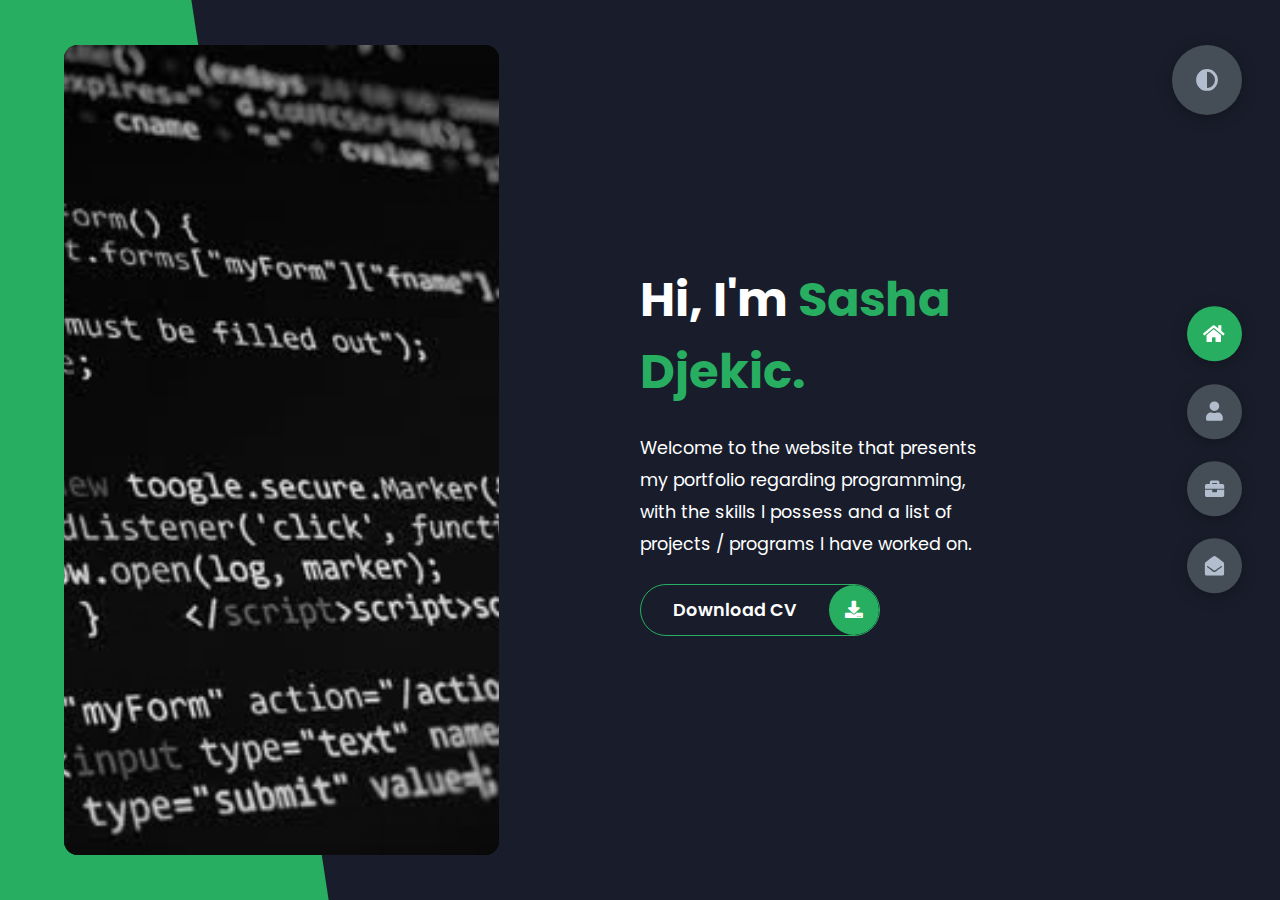
<file: index.html>
<!DOCTYPE html>
<html lang="en">

<head>
    <meta charset="UTF-8">
    <meta http-equiv="X-UA-Compatible" content="IE=edge">
    <meta name="viewport" content="width=device-width, initial-scale=1.0">
    <title>Portfolio</title>

    <!-- Links for: 
        - css
        - Google Fonts
        - Font Awesome 
    -->
    <link rel="stylesheet" href="css/styles.css">

    <link rel="preconnect" href="https://fonts.googleapis.com">
    <link rel="preconnect" href="https://fonts.gstatic.com" crossorigin>
    <link href="https://fonts.googleapis.com/css2?family=Poppins:wght@400;500;600;700;800&display=swap"
        rel="stylesheet">

    <link rel="stylesheet" href="https://cdnjs.cloudflare.com/ajax/libs/font-awesome/5.15.4/css/all.min.css"
        integrity="sha512-1ycn6IcaQQ40/MKBW2W4Rhis/DbILU74C1vSrLJxCq57o941Ym01SwNsOMqvEBFlcgUa6xLiPY/NS5R+E6ztJQ=="
        crossorigin="anonymous" referrerpolicy="no-referrer" />

</head>

<body class="main-content">
    <!--
        ***************************************************
        *************************************************** 
        HEADER Section - START
            - Header left section - h-shape and image
            - Header left section - Name in h1, description and download CV button
        ***************************************************
        ***************************************************
    -->
    <header class="section sec1 header active" id="home">
        <div class="header-content">
            <!-- Header left section - h-shape and image -->
            <div class="left-header">
                <din class="h-shape"></din>
                <div class="image">
                    <img src="img/i.jpg" alt="">
                </div>
            </div>
            <!-- Header left section - Name in h1, description and download CV button-->
            <div class="right-header">
                <h1 class="name">
                    Hi, I'm <span>Sasha Djekic.</span>
                    
                </h1>
                <p>Welcome to the website that presents my portfolio regarding programming, with the skills 
                    I possess and a list of projects / programs I have worked on.
                </p>
                <div class="btn-con">
                    <a href="download/Sasha Djekic  cv22 v1.pdf" class="main-btn" download="">
                        <span class="btn-text">Download CV</span>
                        <span class="btn-icon"><i class="fas fa-download"></i></span>
                    </a>
                </div>
            </div>
        </div>
    </header>
    <!-- 
        ***************************************************
        HEADER Section - END 
        ***************************************************
    -->
    
    <main>
        <!--
        ***************************************************
        *************************************************** 
        ABOUT Section - START
            - Left About Section - title, description, download CV button
            - Right About Section - Cards with infos about projects etc.
            - Bellow about section with Stats - progress bars
            - Below about section with timeline - list of work
        ***************************************************
        ***************************************************
        -->
        <section class="section sec2" id="about">

            <div class="main-title">
                <!-- Iza About Me se nalazi My Stats -->
                <h2>About <span>me</span><span class="bg-text">stats</span></h2>
            </div>
            <div class="about-container">
                <!-- Left About Section - title, description, download CV button -->
                <div class="left-about">
                    <h4>Information About Me</h4>
                    <p>
                        Starting with the Python programming language that I learned on my own, and through the 
                        knowledge I gained in training in PHP, Java Script, SQL and others, I am dedicated to 
                        expanding my knowledge and skills in the field of programming to move into the IT field 
                        and do the job I want. In addition to programming as such, I am very interested in 
                        the field of Data Science in which the Python programming language excels with its 
                        known modules.
                    </p>
                    <div class="btn-con">
                        <a href="download/Sasha Djekic  cv22 v1.pdf" class="main-btn" download>
                            <span class="btn-text">Download CV</span>
                            <span class="btn-icon"><i class="fas fa-download"></i></span>
                        </a>
                    </div>
                </div>

                <!-- Right About Section - Cards with infos about projects etc. -->
                <div class="right-about">
                    <div class="about-item">
                        <!-- Card with 2 paragrafs -->
                        <div class="abt-text">
                            <p class="large-text">2</p>
                            <p class="small-text">Team Projects <br> Completed</p>
                        </div>
                    </div>
                    <div class="about-item">
                        <div class="abt-text">
                            <p class="large-text">3+</p>
                            <p class="small-text">Years of <br> Experience</p>
                        </div>
                    </div>
                    <div class="about-item">
                        <div class="abt-text">
                            <p class="large-text">10+</p>
                            <p class="small-text">Other <br> Projects</p>
                        </div>
                    </div>
                    <div class="about-item">
                        <div class="abt-text">
                            <p class="large-text">2</p>
                            <p class="small-text">Trainings <br> and many more courses...</p>
                        </div>
                    </div>
                    
                </div>

            </div>

            <!-- Bellow about section with stats - progress bars -->
            <div class="about-stats">
                <h4 class="stat-title">My Skills</h4>
                <div class="progress-bars">
                    <!-- Svaki progres bar ima posebnu klasu u span elementu koji ima pseudo el sa width koji je u tekstu -->
                    <div class="progress-bar">
                        <p class="prog-title">html5</p>
                        <div class="progress-con">
                            <p class="prog-text">80%+</p>
                            <!-- Progress bar itself... -->
                            <div class="progress">
                                <span class="html"></span>
                            </div>
                        </div>
                    </div>
                    <div class="progress-bar">
                        <p class="prog-title">css3</p>
                        <div class="progress-con">
                            <p class="prog-text">70%+</p>
                            <div class="progress">
                                <span class="css"></span>
                            </div>
                        </div>
                    </div>
                    <div class="progress-bar">
                        <p class="prog-title">java script</p>
                        <div class="progress-con">
                            <p class="prog-text">60%+</p>
                            <div class="progress">
                                <span class="js"></span>
                            </div>
                        </div>
                    </div>
                    <div class="progress-bar">
                        <p class="prog-title">php</p>
                        <div class="progress-con">
                            <p class="prog-text">50%+</p>
                            <div class="progress">
                                <span class="php"></span>
                            </div>
                        </div>
                    </div>
                    <div class="progress-bar">
                        <p class="prog-title">python</p>
                        <div class="progress-con">
                            <p class="prog-text">60%+</p>
                            <div class="progress">
                                <span class="python"></span>
                            </div>
                        </div>
                    </div>
                    <div class="progress-bar">
                        <p class="prog-title">sql</p>
                        <div class="progress-con">
                            <p class="prog-text">50%+</p>
                            <div class="progress">
                                <span class="sql"></span>
                            </div>
                        </div>
                    </div>
                    <p>Typescript, SASS, Angular, Git/GitLab, REST/SOAP</p>
                </div>
            </div>

            <!-- Below about section with timeline - list of work -->
            <h4 class="stat-title">My Timeline</h4>
            <div class="timeline">
                <div class="timeline-item">
                    <!-- Work item - aws icon, date, title, description -->
                    <div class="tl-icon">
                        <i class="fas fa-briefcase"></i>
                    </div>
                    <p class="tl-duration">2021</p>
                    <h5>IT retraining JavaScript <span> - <a href="download/sertifikat-ftn-javascript.pdf">certificate</a>             
                     and <a href="download/pohvalnica-ftn-javascript.pdf">praise</a></span></h5>
                    <p>
                        University of Kragujevac - School of Technical Sciences
                    </p>
                </div>
                <div class="timeline-item">
                    <div class="tl-icon">
                        <i class="fas fa-briefcase"></i>
                    </div>
                    <p class="tl-duration">2019</p>
                    <h5>PHP web development <span> - <a href="download/ETF PHP.jpg">certificate</a></span></h5>
                    <p>
                        University of Belgrade - School of Electrical Engineering
                    </p>
                </div>
                
            </div>
        </section>
        <!--
        *************************************************** 
        ABOUT Section - END 
        ***************************************************
        -->

        <!--
        ***************************************************
        *************************************************** 
        PORTFOLIO Section - START
            - portfolios - projects - Image, Hover item (Project name, Aws Icons-links)
        ***************************************************
        ***************************************************
        -->
        <section class="section sec3" id="portfolio">
            <div class="main-title">
                <!-- Iza About Me se nalazi My Stats -->
                <h2>My <span>Portfolio</span><span class="bg-text">My Work</span></h2>
            </div>
            <p class="port-text">
                Here is some of my work I've done in various programming languages.
            </p>

            <div class="portfolios">
                <!-- Portfolio item - projects - Image, Hover item (Project name, Aws Icons-links) -->
                <div class="portfolio-item">
                    <div class="image">
                        <img src="img/portal.jpg" alt="">
                    </div>
                   
                    <div class="blog">
                        <!-- <img src="img/index-pozadina.jpg" alt=""> -->
                        <div class="blog-text">
                            <h4>
                                PORTAL KARIJERA
                            </h4>
                            <p>
                                final project at PHP training for IT retraining
                            </p>
                            <p> PHP/Codeigniter/MySQL</p>
                        </div>
                    </div>
                    
                    <div class="hover-items">
                        <h3>Project Source</h3>
                        <div class="icons">
                            <a href="https://karijera-portal.link.in.rs/" target="_blank" class="icon">
                                <i class="fas fa-link"></i>
                            </a>
                        </div>
                    </div>
                </div>
                <div class="portfolio-item">
                    <div class="image">
                        <img src="img/avis login.jpg" alt="">
                    </div>
                    <div class="blog">
                        <div class="blog-text">
                            <h4>
                                AVis
                            </h4>
                            <p>
                                AVcom Information system
                            </p>
                            <p> PHP/Codeigniter/MySQL</p>
                        </div>
                    </div>
                    <div class="hover-items">
                        <h3>Project Source</h3>
                        <div class="icons">
                            <a href="avis.html" target="_blank" class="icon">
                                <i class="fas fa-link"></i>
                            </a>
                        </div>
                    </div>
                </div>
                <div class="portfolio-item">
                    <div class="image">
                        <img src="img/lepote timoka.jpg" alt="">
                    </div>
                    <div class="blog">
                        <div class="blog-text">
                            <h4>
                                The beaty of Timok
                            </h4>
                            <p>
                                final project on JavaScript training
                            </p>
                            <p> JavaScript/CSS/HTML/Bootstrap/Node.js</p>
                        </div>
                    </div>
                    <div class="hover-items">
                        <h3>Project Source</h3>
                        <div class="icons">
                            <a href="https://lepote-timoka.netlify.app/" target="_blank" class="icon">
                                <i class="fas fa-link"></i>
                            </a>
                        </div>
                    </div>
                </div>
                <div class="portfolio-item">
                    <div class="image">
                        <img src="img/busplus.jpg" alt="">
                    </div>
                    <div class="blog">
                        <div class="blog-text">
                            <h4>
                                Bus plus check 
                            </h4>
                            <p>
                                Check if the address is in zone 1 of Bus Plus
                            </p>
                            <p> JavaScript</p>
                        </div>
                    </div>
                    <div class="hover-items">
                        <h3>Project Source</h3>
                        <div class="icons">
                            <a href="https://busplus-provera-zona.netlify.app" target="_blank" class="icon">
                                <i class="fas fa-link"></i>
                            </a>
                        </div>
                    </div>
                </div>
                <div class="portfolio-item">
                    <div class="image">
                        <img src="img/todo app.jpg" alt="">
                    </div>
                    <div class="blog">
                        <div class="blog-text">
                            <h4>
                                TO-DO app 
                            </h4>
                            <p>
                                Task manipulation app
                            </p>
                            <p> JavaScript/CSS/HTML/Bootstrap</p>
                        </div>
                    </div>
                    <div class="hover-items">
                        <h3>Project Source</h3>
                        <div class="icons">
                            <a href="todo-app.html" target="_blank" class="icon">
                                <i class="fas fa-link"></i>
                            </a>
                        </div>
                    </div>
                </div>
                <div class="portfolio-item">
                    <div class="image">
                        <img src="img/flex sim2.jpg" alt="">
                    </div>
                    <div class="blog">
                        <div class="blog-text">
                            <h4>
                                CSS FLEX simulator 
                            </h4>
                            <p>
                                Simulator CSS FLEX layout for container and item elements
                            </p>
                            <p> JavaScript/CSS/HTML</p>
                        </div>
                    </div>
                    <div class="hover-items">
                        <h3>Project Source</h3>
                        <div class="icons">
                            <a href="flex-simulator3.html" target="_blank" class="icon">
                                <i class="fas fa-link"></i>
                            </a>
                        </div>
                    </div>
                </div>
                <div class="portfolio-item">
                    <div class="image">
                        <img src="img/planet chaser.jpg" alt="">
                    </div>
                    <div class="blog">
                        <div class="blog-text">
                            <h4>
                                Game - Planet Chaser 
                            </h4>
                            <p>
                                Remove all the planets as soon as possible
                            </p>
                            <p> JavaScript/CSS/HTML/Bootstrap</p>
                        </div>
                    </div>
                    <div class="hover-items">
                        <h3>Project Source</h3>
                        <div class="icons">
                            <a href="planet-chaser-game.html" target="_blank" class="icon">
                                <i class="fas fa-link"></i>
                            </a>
                        </div>
                    </div>
                </div>
                <div class="portfolio-item">
                    <div class="image">
                        <img src="img/modni studio.jpg" alt="">
                    </div>
                    <div class="blog">
                        <div class="blog-text">
                            <h4>
                                Modni studio 
                            </h4>
                            <p>
                                Homepage of Modni studio with several sections
                            </p>
                            <p> HTML/CSS</p>
                        </div>
                    </div>
                    <div class="hover-items">
                        <h3>Project Source</h3>
                        <div class="icons">
                            <a href="https://szfr-studio.netlify.app" target="_blank" class="icon">
                                <i class="fas fa-link"></i>
                            </a>
                        </div>
                    </div>
                </div>
                <div class="portfolio-item">
                    <div class="image">
                        <img src="img/xls-csv konv.jpg" alt="">
                    </div>
                    <div class="blog">
                        <div class="blog-text">
                            <h4>
                                XLSX to CSV converter
                            </h4>
                            <p>
                                conversion of XLSX file to CSV format for entry in ASW: ERP
                            </p>
                            <p> Python/openpyxl, csv, tkinter</p>
                        </div>
                    </div>
                    <div class="hover-items">
                        <h3>Project Source</h3>
                        <div class="icons">
                            <a href="video/multi-konverter.mp4" target="_blank" class="icon">
                                <i class="fas fa-video"></i>
                            </a>
                        </div>
                    </div>
                </div>
                <div class="portfolio-item">
                    <div class="image">
                        <img src="img/kalk nabavke.jpg" alt="">
                    </div>
                    <div class="blog">
                        <div class="blog-text">
                            <h4>
                                Procurement calculator
                            </h4>
                            <p>
                                proposal for procurement of items based on data from material cards from ASV: ERP (two variants of presentation)
                            </p>
                            <p> Python/openpyxl, matplotlib, tkinter</p>
                        </div>
                    </div>
                    <div class="hover-items">
                        <h3>Project Source</h3>
                        <div class="icons">
                            <a href="video/kalkulator-nabavke-py.mp4" target="_blank" class="icon">
                                <i class="fas fa-video"></i>
                            </a>
                            <a href="video/kalkulator-nabavke-excel.mp4" target="_blank" class="icon">
                                <i class="fas fa-video"></i>
                            </a>
                        </div>
                    </div>
                </div>
                <div class="portfolio-item">
                    <div class="image">
                        <img src="img/pregled-treb.jpg" alt="">
                    </div>
                    <div class="blog">
                        <div class="blog-text">
                            <h4>
                                Subcontractor Requirements Overview
                            </h4>
                            <p>
                                presentation of requirements per item based on XSLX requirements
                            </p>
                            <p> Python/openpyxl, tkinter</p>
                        </div>
                    </div>
                    <div class="hover-items">
                        <h3>Project Source</h3>
                        <div class="icons">
                            <a href="video/pregled-trebovanja.mp4" target="_blank" class="icon">
                                <i class="fas fa-video"></i>
                            </a>
                        </div>
                    </div>
                </div>
                <div class="portfolio-item">
                    <div class="image">
                        <img src="img/lager-pri-nabavci.jpg" alt="">
                    </div>
                    <div class="blog">
                        <div class="blog-text">
                            <h4>
                                Procurement stock
                            </h4>
                            <p>
                                extraction of quantities from the stock list into the order form for review
                            </p>
                            <p> Python/openpyxl, tkinter</p>
                        </div>
                    </div>
                    <div class="hover-items">
                        <h3>Project Source</h3>
                        <div class="icons">
                            <a href="video/lager-pri-nabavci.mp4" target="_blank" class="icon">
                                <i class="fas fa-video"></i>
                            </a>
                        </div>
                    </div>
                </div>
                <div class="portfolio-item">
                    <div class="image">
                        <img src="img/raspored-artikala.jpg" alt="">
                    </div>
                    <div class="blog">
                        <div class="blog-text">
                            <h4>
                                Visual arrangement of items
                            </h4>
                            <p>
                                Visual arrangement of items in XLSX according to pallet locations based on 
                                the table from the order in PDF format
                            </p>
                            <p> Python/openpyxl, tkinter, tabula</p>
                        </div>
                    </div>
                    <div class="hover-items">
                        <h3>Project Source</h3>
                        <div class="icons">
                            <a href="video/lager-pri-nabavci.mp4" target="_blank" class="icon">
                                <i class="fas fa-video"></i>
                            </a>
                        </div>
                    </div>
                </div>
                <div class="portfolio-item">
                    <div class="image">
                        <img src="img/baza-ins.jpg" alt="">
                    </div>
                    <div class="blog">
                        <div class="blog-text">
                            <h4>
                                Instruments database
                            </h4>
                            <p>
                                Database of indebted instruments of employees
                            </p>
                            <p> Python/pickle</p>
                        </div>
                    </div>
                   
                </div>
                <div class="portfolio-item">
                    <div class="image">
                        <img src="img/py-fin.jpg" alt="">
                    </div>
                    <div class="blog">
                        <div class="blog-text">
                            <h4>
                                Py fin calculator 
                            </h4>
                            <p>
                                Credit and savings calculator
                            </p>
                            <p> Python/numpy_financial</p>
                        </div>
                    </div>
                    
                </div>
            </div>

            
        </section>
        <!--
        *************************************************** 
        PORTFOLIO Section - End
        ***************************************************
        -->

       




        <!--
        ***************************************************
        *************************************************** 
        Contact Section - START
            - Left contact section - contact info - contact item (Aws icon, item name, info)
                                   - Contact icons - websites
            - Right Contact Section - Form
        ***************************************************
        ***************************************************
        -->
        <section class="section sec5 contact" id="contact">
            <div class="contact-container">
                <div class="main-title">
                    <h2>Contact <span>Me</span><span class="bg-text">For Info</span></h2>
                </div>

                <div class="contact-content-con">
                    <!-- Left contact section -->
                    <div class="left-contact">
                        <h4>Contact details and links</h4>
                        <p>
                            
                        </p>
                        <!-- Contact Info -->
                        <div class="contact-info">
                            <!-- Contact item - Aws icon, item name, info -->
                            <div class="contact-item">
                                <div class="icon">
                                    <i class="fas fa-map-marker-alt"></i>
                                    <span>Location</span>
                                </div>
                                <p>
                                    : Belgrade, Serbia
                                </p>
                            </div>
                            <div class="contact-item">
                                <div class="icon">
                                    <i class="fas fa-envelope"></i>
                                    <span>Email</span>
                                </div>
                                <p>
                                    : djeka78@gmail.com
                                </p>
                            </div>
                            
                            <div class="contact-item">
                                <div class="icon">
                                    <i class="fas fa-mobile-alt"></i>
                                    <span>Mobile Number</span>
                                </div>
                                <p>
                                    : +381638335577
                                </p>
                            </div>
                            <div class="contact-item">
                                <div class="icon">
                                    <i class="fas fa-globe-europe"></i>
                                    <span>Languages</span>
                                </div>
                                <p>
                                    : English, Russian
                                </p>
                            </div>
                        </div>
                        <!-- Contact icons - websites -->
                        <div class="contact-icons">
                            <div class="contact-icon">
                                <a href="https://www.linkedin.com/in/sasha-djekic-835a1028/" target="_blank">
                                    <i class="fab fa-linkedin-in"></i>
                                </a>
                                
                                <a href="https://www.sololearn.com/Profile/1230497" target="_blank">
                                    <i class="fab fa-speakap"></i>
                                </a>

                                
                                
                            </div>
                        </div>
                    </div>

                   
                </div>
            </div>
            
        </section>
        <!--
        *************************************************** 
        Contact Section - End
        ***************************************************
        -->
    </main>


    <!-- Side Buttons for sections START -->
    <div class="controls">
        <div class="control control-1 active-btn" data-id="home">
            <i class="fas fa-home"></i>
        </div>
        <div class="control control-2 " data-id="about">
            <i class="fas fa-user"></i>
        </div>
        <div class="control control-3 " data-id="portfolio">
            <i class="fas fa-briefcase"></i>
        </div>
        <!-- <div class="control control-4 " data-id="blogs">
            <i class="fas fa-newspaper"></i>
        </div> -->
        <!-- atribut data (dataset) je bitan zbog veza sa gornjim sekcija i konektovanja preko javascripta -->
        <div class="control control-5 " data-id="contact">
            <i class="fas fa-envelope-open"></i>
        </div>
    </div>
    <!-- Side Buttons for sections END -->

    <!-- Theme toggle button -->
    <div class="theme-btn">
        <i class="fas fa-adjust"></i>
    </div>


</body>




<script src='app.js'></script>



</html>
</file>
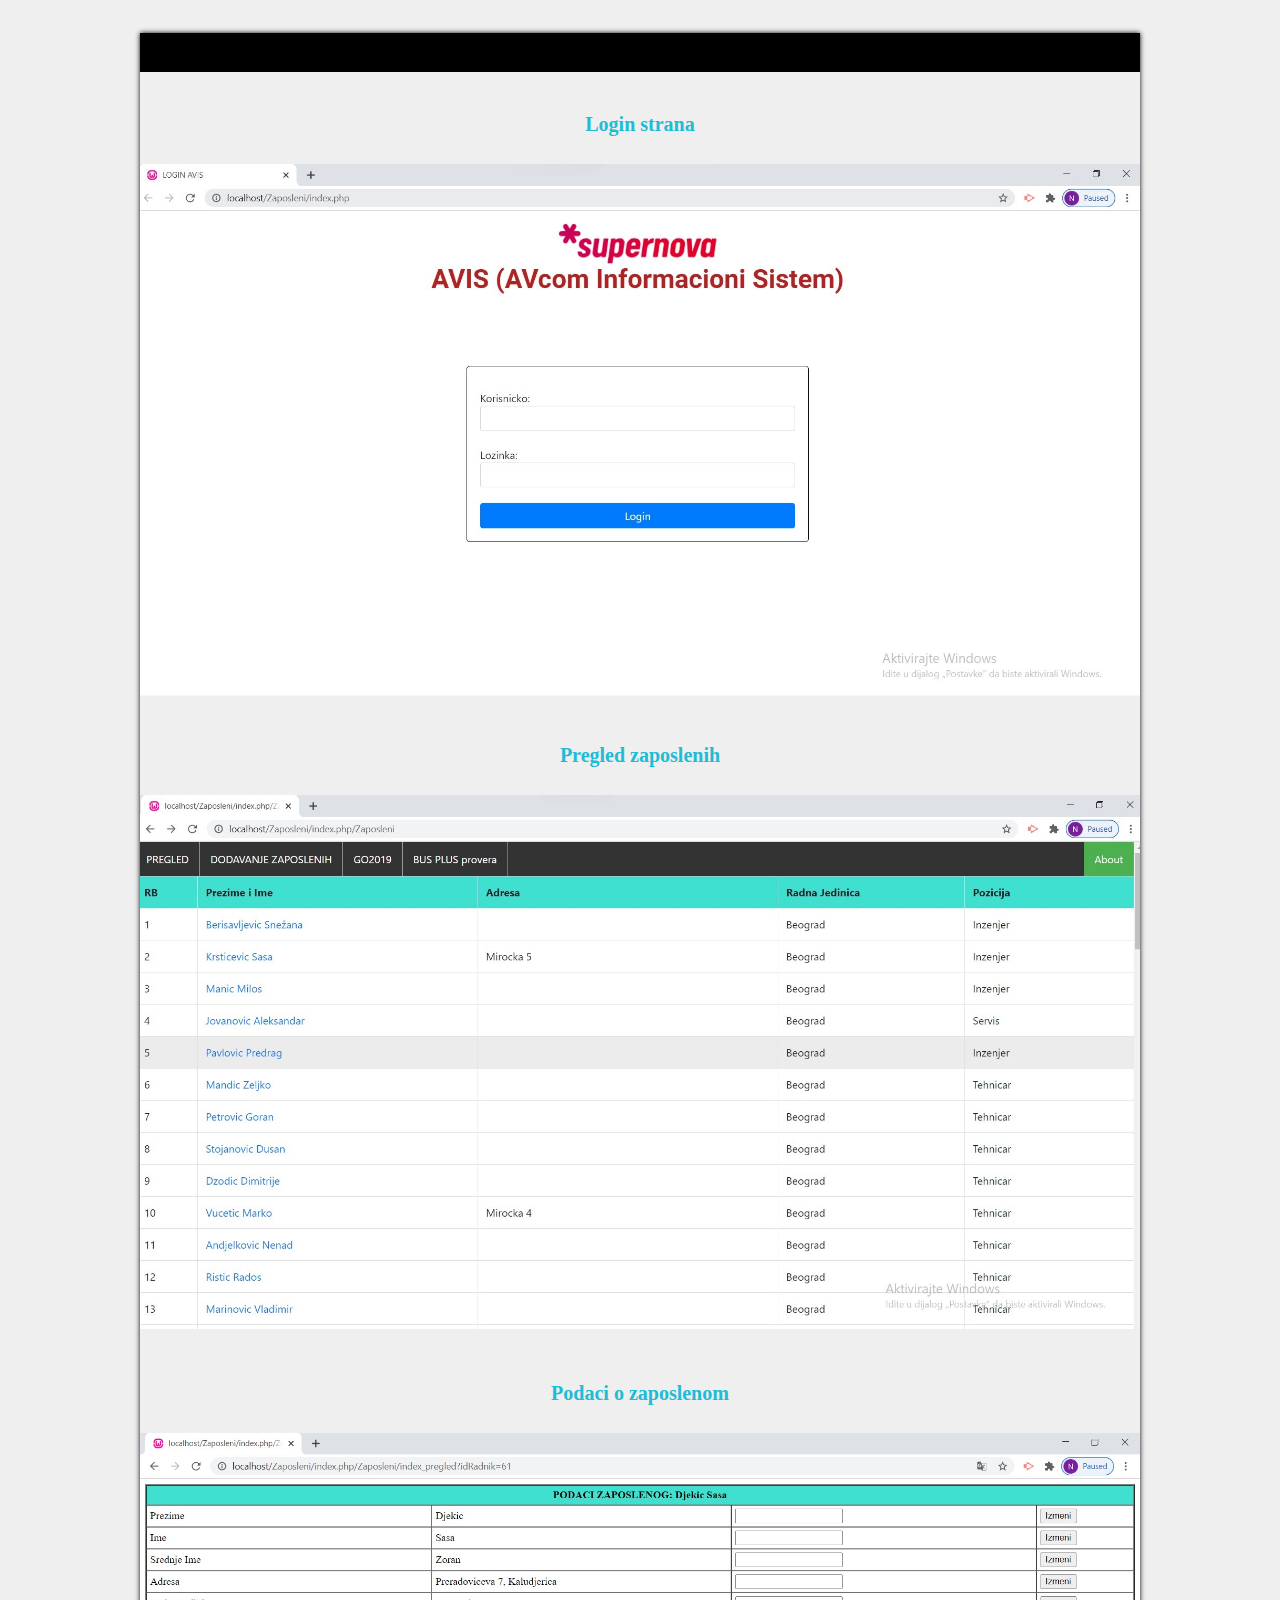
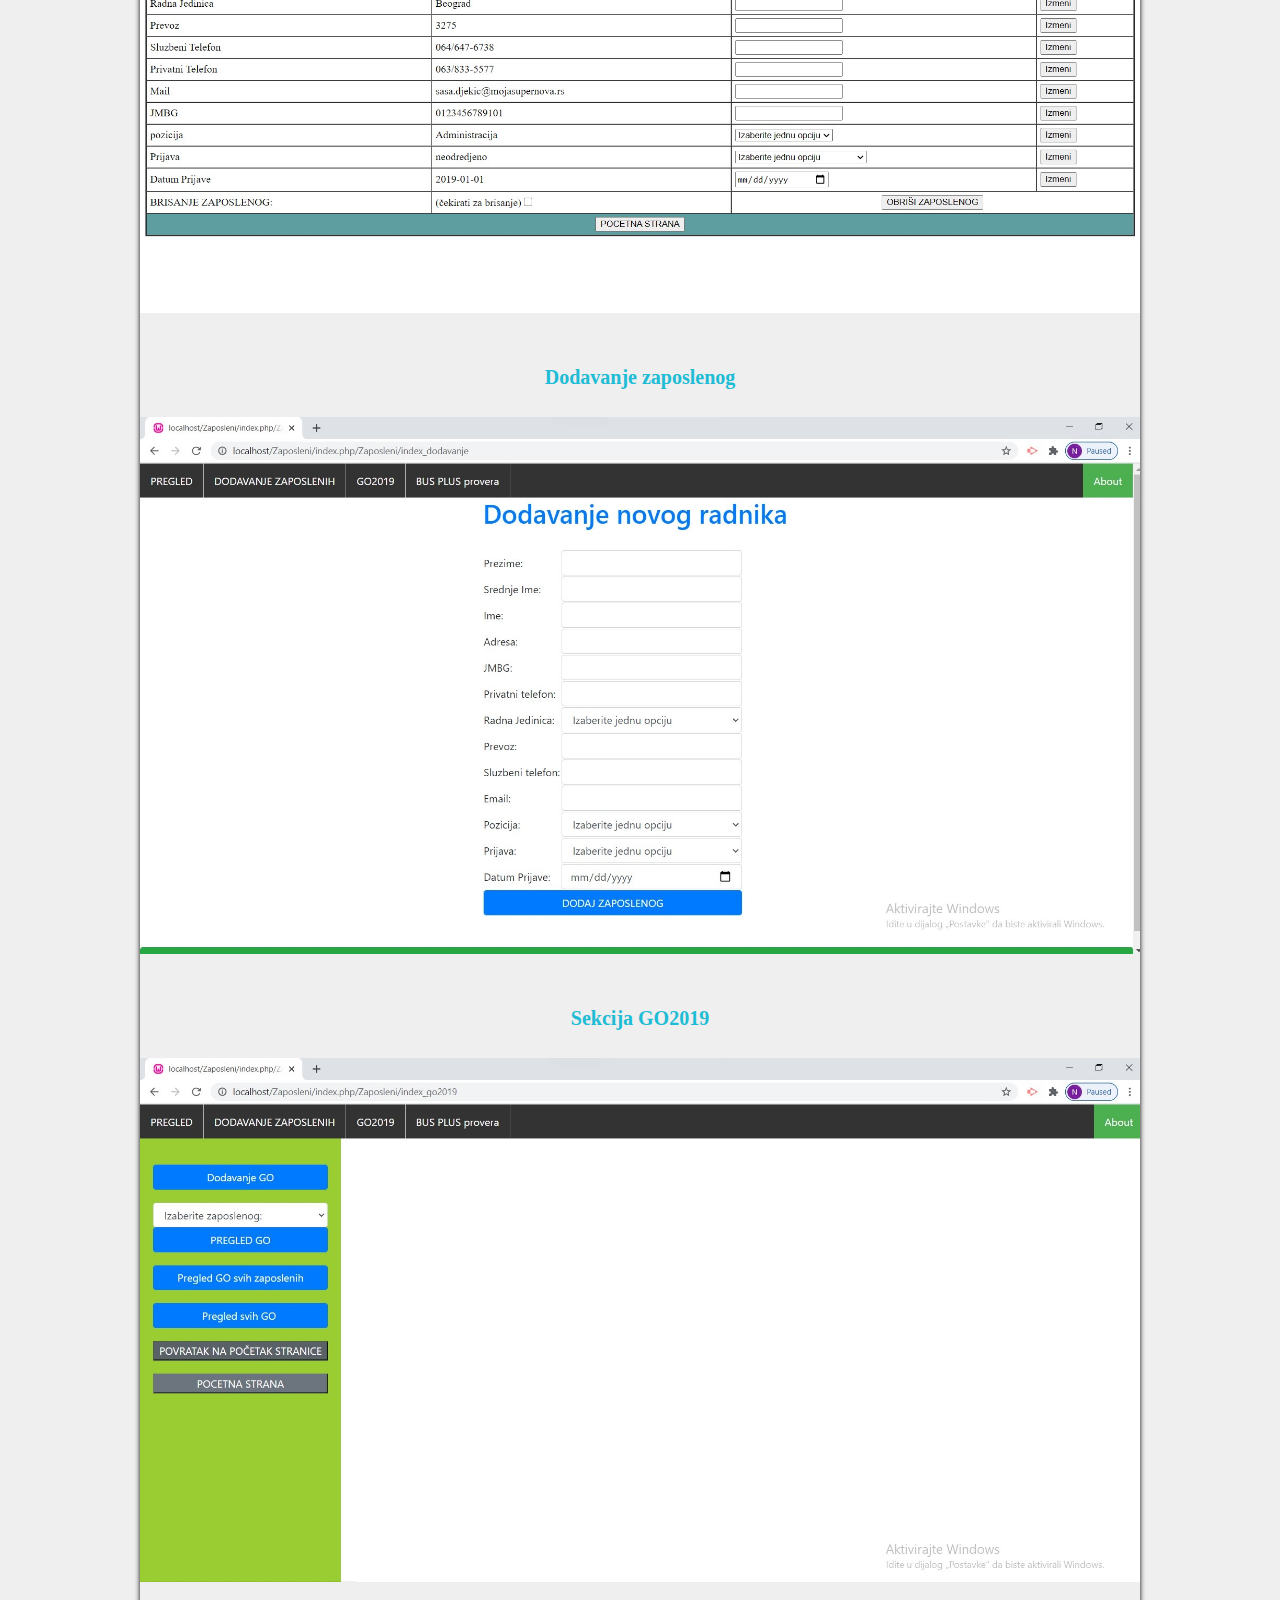
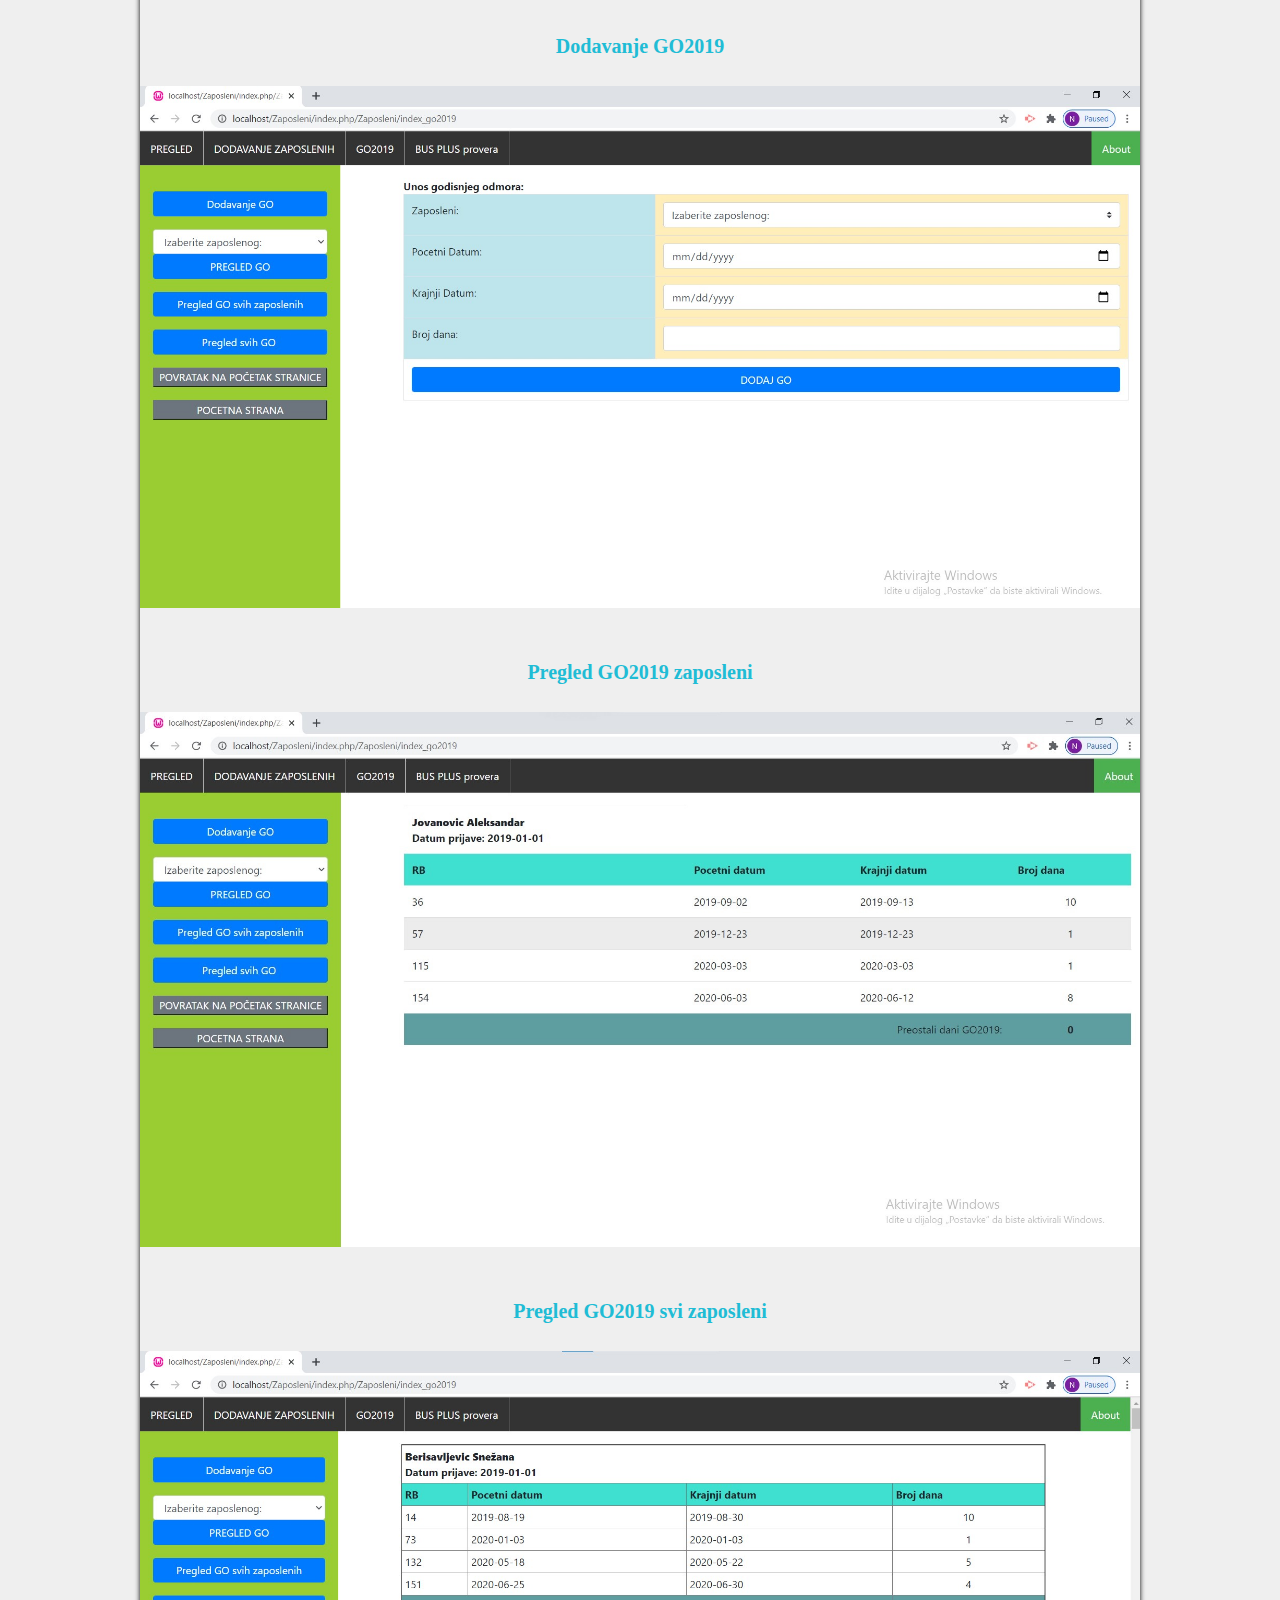
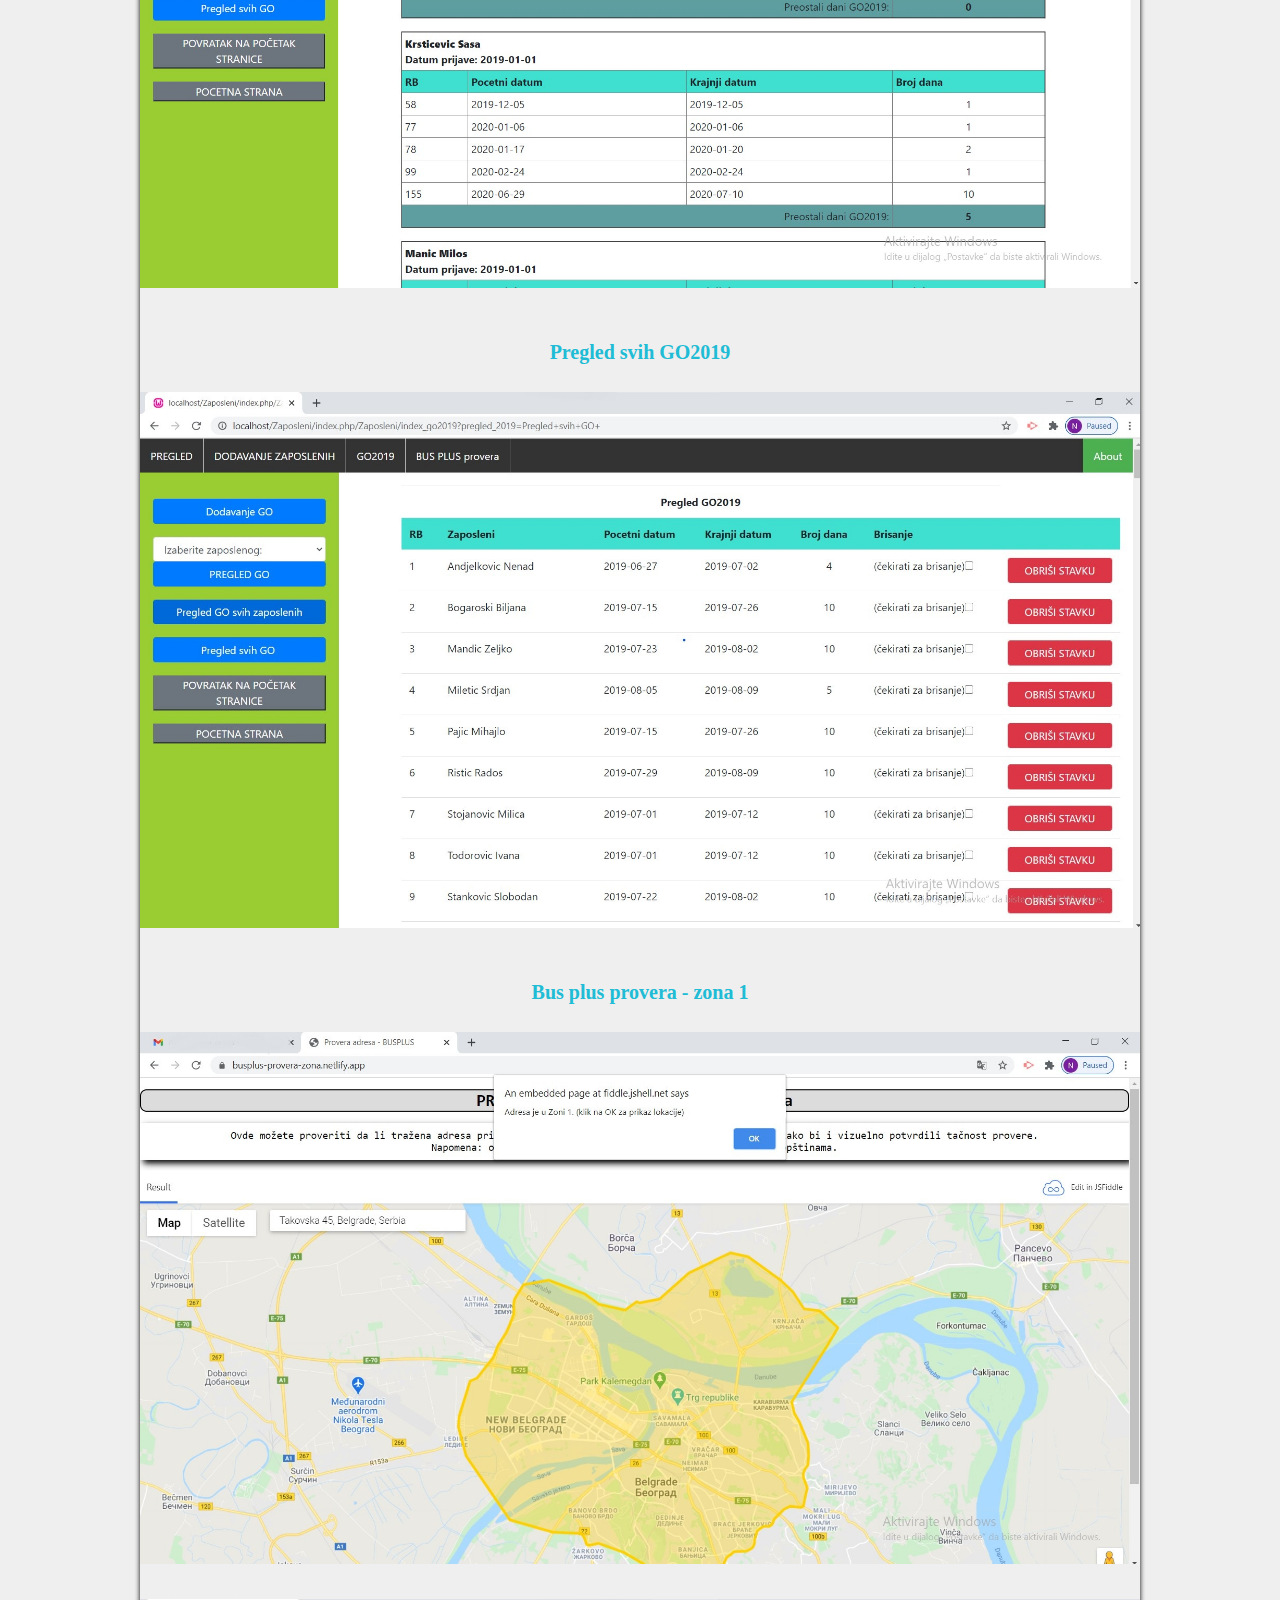
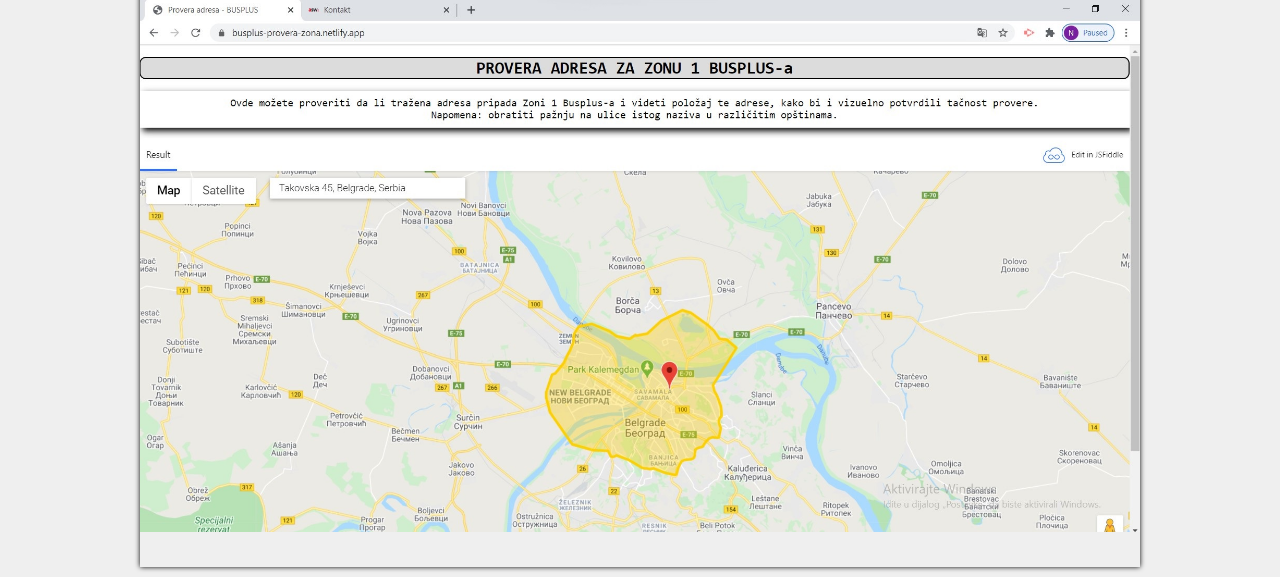
<file: avis.html>
<!DOCTYPE html>
<!--
To change this license header, choose License Headers in Project Properties.
To change this template file, choose Tools | Templates
and open the template in the editor.
-->
<html>
    <head>
        <title>TODO supply a title</title>
        <meta charset="UTF-8">
        <meta name="viewport" content="width=device-width, initial-scale=1.0">
        <link href="css/style2.css" rel="stylesheet" type="text/css"/>
    </head>
    <body>

        <div class="container">
            <h1>Prezentacija AVis - AVcom informacioni sistem</h1>
            <!--Create section and put image-01.png inside-->
            <section class="main-image">
                <h2>Login strana</h2>
                <img src="img/avis login.jpg" alt=""/>

            </section>

            <section class="main-section">
                <h2>Pregled zaposlenih</h2>
                <img src="img/avis pregled.jpg" alt=""/>
            </section>

            <section class="main-section">
                <h2>Podaci o zaposlenom</h2>
                <img src="img/avis podaci.jpg" alt=""/>
            </section>

            <section class="main-section">
                <h2>Dodavanje zaposlenog</h2>
                <img src="img/avis dodavanje zap.jpg" alt=""/>
            </section>

            <section class="main-section">
                <h2>Sekcija GO2019</h2>
                <img src="img/avis go.jpg" alt=""/>
            </section>

            <section class="main-section">
                <h2>Dodavanje GO2019</h2>
                <img src="img/avis go dodavanje.jpg" alt=""/>
            </section>

            <section class="main-section">
                <h2>Pregled GO2019 zaposleni</h2>
                <img src="img/avis go pregled zaposleni 1.jpg" alt=""/>
            </section>

            <section class="main-section">
                <h2>Pregled GO2019 svi zaposleni</h2>
                <img src="img/avis go svi zaposleni.jpg" alt=""/>
            </section>

            <section class="main-section">
                <h2>Pregled svih GO2019</h2>
                <img src="img/avis go pregled.jpg" alt=""/>
            </section>

            <section class="main-section">
                <h2>Bus plus provera - zona 1</h2>
                <img src="img/bus plus.jpg" alt=""/>
            </section>

            <section class="main-section">

                <img src="img/bus plus 2.jpg" alt=""/>
            </section>

        </div>

    </body>
</html>
</file>
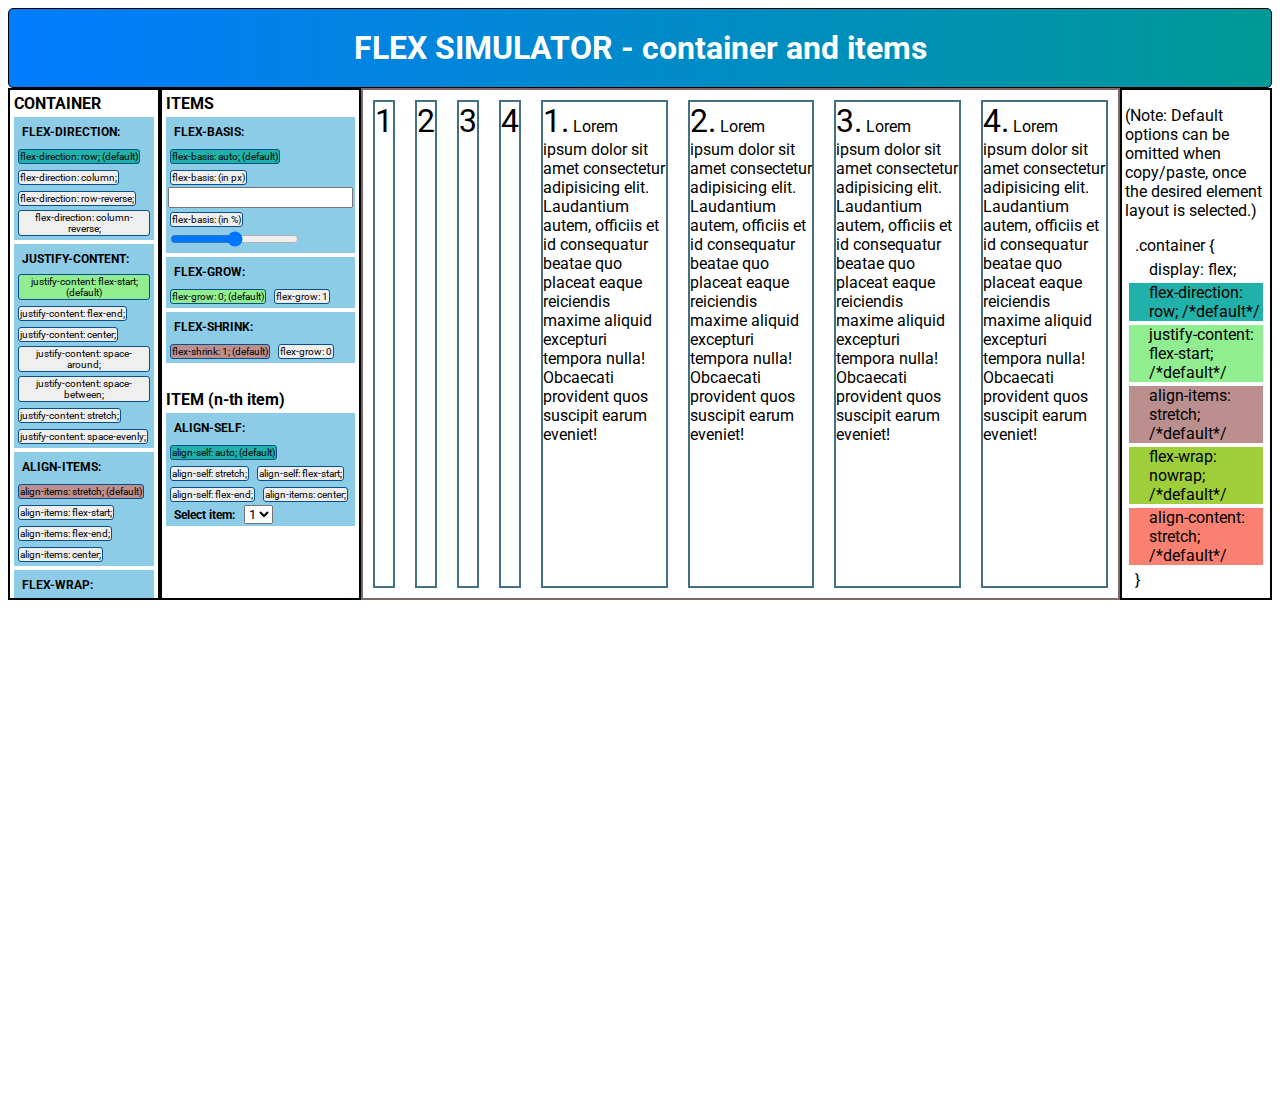
<file: flex-simulator3.html>
<!DOCTYPE html>
<html lang="en">

<head>
    <meta charset="UTF-8">
    <meta http-equiv="X-UA-Compatible" content="IE=edge">
    <meta name="viewport" content="width=device-width, initial-scale=1.0">
    <title>Document</title>

    <style>
        @import url('https://fonts.googleapis.com/css2?family=Roboto&display=swap');

        * {
            box-sizing: border-box;
            font-family: 'Roboto', sans-serif;
        }

        

        h1 {
            text-align: center;
            padding: 20px;
            border: 1px solid black;
            border-radius: 5px;
            margin: 0;
            color: white;

            background-image: linear-gradient(to right,

                    hsl(211, 100%, 50%),
                    hsl(179, 100%, 30%));

        }




        .wraper {
            display: flex;
            justify-content: stretch;
            align-items: stretch;
            height: 80vw;
            width: 100%;
        }

        .options {
            border: 2px solid black;
            width: 20%;
            height: 50%;
           
        }

        .options:first-child,
        .code {
            overflow: auto;
        }

        h4 {
            font-size: 16px;
            margin: 4px;
        }

        .property {
            margin: 4px;
            padding: 2px;
            background-color: #8dcce6;


        }

        h5 {
            font-size: 12px;
            margin: 4px;
            padding: 2px;
        }

        .select-item {
            font-size: 12px;
            margin: 4px;
            padding: 2px;
            font-weight: 700;
        }

        
        /*.options -->*/
        .property-btn {
            padding: 1px;
            margin: 2px;
            font-size: 10px;
            border: 1px solid rgb(9, 80, 138);
            border-radius: 3px;

        }

        .active,
        .active6,
        .active9 {
            background-color: lightseagreen;

        }

        .active2,
        .active7 {
            background-color: lightgreen;
        }

        .active3,
        .active8 {
            background-color: rosybrown;
        }

        .active4 {
            background-color: rgb(158, 207, 58);
        }

        .active5 {
            background-color: salmon;
        }


        .container {
            display: flex;

            border: 2px solid #806868;
            width: 60%;
            height: 50%;

            flex-shrink: 0;
        }


        .item {
            border: 2px solid #457081;
            margin: 10px;

        }

        .item::first-letter {
            font-size: 32px;
        }


        .code {
            border: 2px solid black;
            width: 20%;
            height: 50%;

        }

        .containerCode,
        .itemCode,
        .itemSelfCode {
            margin: 3px;
        }

        .ptagCode {
            padding-left: 20px;
            margin: 4px;
        }

        .ptagCodeBracket {
            padding-left: 5px;
            margin: 5px;
        }


        @media only screen and (max-width: 600px) {

            .options {

                width: 100%;

            }

            .container {

                width: 100%;

            }

            .code {

                width: 100%;
                height: auto;

            }

        }


        @media only screen and (max-width: 1200px) {

            .wraper {

                flex-direction: column;
                height: auto;

            }

            .options {

                width: 100%;
                height: auto;

            }

            .container {

                width: 100%;
                height: auto;

            }

            .code {

                width: 100%;
                height: auto;
            }

        }
    </style>
</head>

<body>
    <h1>FLEX SIMULATOR - container and items</h1>
    <div class="wraper">
        <div class="options">
            <h4>CONTAINER </h4>

            <div class="property">
                <h5 class="property-name" title="MAIN AXIS orientation">FLEX-DIRECTION:</h5>
                <button class="property-btn flexDirectionBtn active" id="flexDirectionRow">flex-direction: row;
                    (default)</button>
                <button class="property-btn flexDirectionBtn" id="flexDirectionColumn">flex-direction: column;</button>
                <button class="property-btn flexDirectionBtn" id="flexDirectionRowReverse">flex-direction:
                    row-reverse;</button>
                <button class="property-btn flexDirectionBtn" id="flexDirectionColumnReverse">flex-direction:
                    column-reverse;</button>
            </div>

            <div class="property">
                <h5 class="property-name" title="Item aligment across MAIN axis">JUSTIFY-CONTENT:</h5>
                <button class="property-btn justifyContentBtn active2" id="justifyContentFlexStart">justify-content:
                    flex-start;(default)</button>
                <button class="property-btn justifyContentBtn" id="justifyContentFlexEnd">justify-content:
                    flex-end;</button>
                <button class="property-btn justifyContentBtn" id="justifyContentCenter">justify-content:
                    center;</button>
                <button class="property-btn justifyContentBtn" id="justifyContentSpaceAround">justify-content:
                    space-around;</button>
                <button class="property-btn justifyContentBtn" id="justifyContentSpaceBetween">justify-content:
                    space-between;</button>
                <button class="property-btn justifyContentBtn" id="justifyContentStretch">justify-content:
                    stretch;</button>
                <button class="property-btn justifyContentBtn" id="justifyContentSpaceEvenly">justify-content:
                    space-evenly;</button>

            </div>

            <div class="property">
                <h5 class="property-name" title="Item aligment across CROSS AXIS">ALIGN-ITEMS:</h5>
                <button class="property-btn alignItemsBtn active3" id="alignItemsStretch">align-items: stretch;
                    (default)</button>
                <button class="property-btn alignItemsBtn" id="alignItemsFlexStart">align-items: flex-start;</button>
                <button class="property-btn alignItemsBtn" id="alignItemsFlexEnd">align-items: flex-end;</button>
                <button class="property-btn alignItemsBtn" id="alignItemsCenter">align-items: center;</button>

            </div>

            <div class="property">
                <h5 class="property-name" title="Overflow elements handle">FLEX-WRAP:</h5>
                <button class="property-btn flexWrapBtn active4" id="flexWrapNoWrap">flex-wrap: nowrap;
                    (default)</button>
                <button class="property-btn flexWrapBtn" id="flexWrapWrap">flex-wrap: wrap;</button>
                <button class="property-btn flexWrapBtn" id="flexWrapWrapReverse">flex-wrap: wrap-reverse;</button>

            </div>

            <div class="property">
                <h5 class="property-name" title="Control on rows/columns after Flex-Wrap accross MAIN AXIS">
                    ALIGN-CONTENT:</h5>
                <button class="property-btn alignContentBtn active5" id="alignContentStretch">align-content: stretch;
                    (default)</button>
                <button class="property-btn alignContentBtn" id="alignContentFlexStart">align-content:
                    flex-start;</button>
                <button class="property-btn alignContentBtn" id="alignContentFlexEnd">align-content: flex-end;</button>
                <button class="property-btn alignContentBtn" id="alignContentCenter">align-content: center;</button>
                <button class="property-btn alignContentBtn" id="alignContentSpaceAround">align-content:
                    space-around;</button>
                <button class="property-btn alignContentBtn" id="alignContentSpaceBetween">align-content:
                    space-between;</button>

            </div>
            

            
        </div>

        <div class="options">

            <h4>ITEMS </h4>

            <div class="property">
                <h5 class="property-name" title="Item Width/Height accros MAIN AXIS">FLEX-BASIS:</h5>
                <button class="property-btn flexBasisBtn active6" id="flexBasisAuto">flex-basis: auto;
                    (default)</button>
                <br>
                <button class="property-btn flexBasisBtn" id="flexBasisPx">flex-basis: (in px)</button> 
                <input type="number" id="inputFlexBasisPx">
                <br>
                <button class="property-btn flexBasisBtn" id="flexBasisPercent">flex-basis: (in %)</button> 
                <input type="range" id="inputFlexBasisPercent" min="0" max="100"> <span id="spanPercentValue"></span>
            </div>

            <div class="property">
                <h5 class="property-name" title="Item Grow">FLEX-GROW:</h5>
                <button class="property-btn flexGrowBtn active7" id="flexGrow0">flex-grow: 0;
                    (default)</button>
                
                <button class="property-btn flexGrowBtn" id="flexGrow1">flex-grow: 1</button> 
                                
            </div>

            <div class="property">
                <h5 class="property-name" title="Item Shrink">FLEX-SHRINK:</h5>
                <button class="property-btn flexShrinkBtn active8" id="flexShrink1">flex-shrink: 1;
                    (default)</button>
                
                <button class="property-btn flexShrinkBtn" id="flexShrink0">flex-grow: 0</button> 
                                
            </div>

            <br>

            <h4>ITEM (n-th item) </h4>

            <div class="property">
                <h5 class="property-name" title="Item aligment - alone">ALIGN-SELF:</h5>
                <button class="property-btn alignSelfBtn active9" id="alignSelfAuto">align-self: auto;
                    (default)</button>
                <button class="property-btn alignSelfBtn" id="alignSelfStretch">align-self: stretch;</button>
                <button class="property-btn alignSelfBtn" id="alignSelfFlexStart">align-self: flex-start;</button>
                <button class="property-btn alignSelfBtn" id="alignSelfFlexEnd">align-self: flex-end;</button>
                <button class="property-btn alignSelfBtn" id="alignSelfCenter">align-items: center;</button>
                
                <br>

                <!-- <p id="demo">Select item (1-8)</p>
                <button id="item1" onclick="setItem('1')">1</button>
                <input type="number" id="itemSet"  min="1" max="8">

                --> 
                <form>
                    <span class="select-item">Select item: </span>
                    <select onchange="setItem(this.options[this.selectedIndex].value);">
                      <option value="1">1</option>
                      <option value="2">2</option>
                      <option value="3">3</option>
                      <option value="4">4</option>
                      <option value="5">5</option>
                      <option value="6">6</option>
                      <option value="7">7</option>
                      <option value="8">8</option>
                    </select>
                </form> 
            </div>


        </div>

        <div class="container" id="container">
            
			<div class="item" id="df">1</div>
            <div class="item">2</div>
            <div class="item">3</div>
            <div class="item">4</div>

            <!-- <img class="item" src="https://image.shutterstock.com/image-photo/test-word-made-colored-wooden-260nw-573036694.jp" alt="">
            <img class="item" src="https://image.shutterstock.com/image-photo/test-word-made-colored-wooden-260nw-573036694.jp" alt="">
            <img class="item" src="https://image.shutterstock.com/image-photo/test-word-made-colored-wooden-260nw-573036694.jp" alt="">
            <img class="item" src="https://image.shutterstock.com/image-photo/test-word-made-colored-wooden-260nw-573036694.jp" alt=""> 


            <img class="item" src="https://via.placeholder.com/150/0000FF/808080?text=1" alt="">
			
            <img class="item" src="https://via.placeholder.com/150/FF0000/FFFFFF?text=2" alt="">
            <img class="item" src="https://via.placeholder.com/150/FFFF00/000000?text=3" alt="">
            <img class="item" src="https://via.placeholder.com/150/000000/FFFFFF?text=4" alt="">
        -->
            <div class="item">1. Lorem ipsum dolor sit amet consectetur adipisicing elit. Laudantium autem, officiis et id consequatur 
                beatae quo placeat eaque reiciendis maxime aliquid excepturi tempora nulla! Obcaecati provident quos suscipit 
                earum eveniet!
            </div>
            <div class="item">2. Lorem ipsum dolor sit amet consectetur adipisicing elit. Laudantium autem, officiis et id consequatur 
                beatae quo placeat eaque reiciendis maxime aliquid excepturi tempora nulla! Obcaecati provident quos suscipit 
                earum eveniet!
            </div>
            <div class="item">3. Lorem ipsum dolor sit amet consectetur adipisicing elit. Laudantium autem, officiis et id consequatur 
                beatae quo placeat eaque reiciendis maxime aliquid excepturi tempora nulla! Obcaecati provident quos suscipit 
                earum eveniet!
            </div>
            <div class="item">4. Lorem ipsum dolor sit amet consectetur adipisicing elit. Laudantium autem, officiis et id consequatur 
                beatae quo placeat eaque reiciendis maxime aliquid excepturi tempora nulla! Obcaecati provident quos suscipit 
                earum eveniet!
            </div>

        </div>

        <div class="code">
            <div class="containerCode">
                <p>(Note: Default options can be omitted when copy/paste, once the desired element layout is selected.)
                </p>
                <p class="ptagCode ptagCodeBracket">.container {</p>
                <p class="ptagCode">display: flex;</p>
                <p class="ptagCode active" id="flexDirectionCode">flex-direction: row; /*default*/</p>
                <p class="ptagCode active2" id="justifyContentCode">justify-content: flex-start; /*default*/</p>
                <p class="ptagCode active3" id="alignItemsCode">align-items: stretch; /*default*/</p>
                <p class="ptagCode active4" id="flexWrapCode">flex-wrap: nowrap; /*default*/</p>
                <p class="ptagCode active5" id="alignContentCode">align-content: stretch; /*default*/</p>
                <p class="ptagCode ptagCodeBracket">}</p>

            </div>
            <br>
            <div class="itemCode">
                <p class="ptagCode ptagCodeBracket">.item {</p>
                <p class="ptagCode active6" id="flexBasisCode">flex-basis: auto; /*default*/</p>
                <p class="ptagCode active7" id="flexGrowCode">flex-grow: 0; /*default*/</p>
                <p class="ptagCode active8" id="flexShrinkCode">flex-shrink: 1; /*default*/</p>
                <p class="ptagCode ptagCodeBracket">}</p>

            </div>
        
            <br>
            <div class="itemSelfCode">
                <p class="ptagCode ptagCodeBracket">.item:nth-child(n) {</p>
                <p class="ptagCode active9" id="alignSelfCode">align-self: auto; /*default*/</p>
                <p class="ptagCode ptagCodeBracket">}</p>

            </div>


        </div>

        


    </div>
</body>

</html>

<script>

alert(`💻CSS FLEX simulator - flex container and flex items💻
    
    This is simulator of DISPLAY: FLEX properties for CONTAINER element and now also for ITEMS elements
    
    In DIV container with class "container" is HTML test set so it is
    possible to comment/uncommnet different combination of elements. 

    Also you can try your HTML code, just copy it into this div.
    ` )


    const containerId = document.getElementById("container");
    

    // Add active class to the current button (highlight it)
    function setClassActiveBtn(btnClass) {
        //var header = document.getElementById("");
        var btns = document.getElementsByClassName(btnClass);
        for (var i = 0; i < btns.length; i++) {
            btns[i].addEventListener("click", function () {
                var current = document.getElementsByClassName("active");
                if (current.length > 0) {
                    current[0].className = current[0].className.replace(" active", "");
                }
                this.className += " active";
            });
        }
    }

    function setClassActiveBtn2(btnClass) {
        //var header = document.getElementById("");
        var btns = document.getElementsByClassName(btnClass);
        for (var i = 0; i < btns.length; i++) {
            btns[i].addEventListener("click", function () {
                var current = document.getElementsByClassName("active2");
                if (current.length > 0) {
                    current[0].className = current[0].className.replace(" active2", "");
                }
                this.className += " active2";
            });
        }
    }

    function setClassActiveBtn3(btnClass) {
        //var header = document.getElementById("");
        var btns = document.getElementsByClassName(btnClass);
        for (var i = 0; i < btns.length; i++) {
            btns[i].addEventListener("click", function () {
                var current = document.getElementsByClassName("active3");
                if (current.length > 0) {
                    current[0].className = current[0].className.replace(" active3", "");
                }
                this.className += " active3";
            });
        }
    }

    function setClassActiveBtn4(btnClass) {
        //var header = document.getElementById("");
        var btns = document.getElementsByClassName(btnClass);
        for (var i = 0; i < btns.length; i++) {
            btns[i].addEventListener("click", function () {
                var current = document.getElementsByClassName("active4");
                if (current.length > 0) {
                    current[0].className = current[0].className.replace(" active4", "");
                }
                this.className += " active4";
            });
        }
    }

    function setClassActiveBtn5(btnClass) {
        //var header = document.getElementById("");
        var btns = document.getElementsByClassName(btnClass);
        for (var i = 0; i < btns.length; i++) {
            btns[i].addEventListener("click", function () {
                var current = document.getElementsByClassName("active5");
                if (current.length > 0) {
                    current[0].className = current[0].className.replace(" active5", "");
                }
                this.className += " active5";
            });
        }
    }



    function setClassActiveBtn6(btnClass) {
        //var header = document.getElementById("");
        var btns = document.getElementsByClassName(btnClass);
        for (var i = 0; i < btns.length; i++) {
            btns[i].addEventListener("click", function () {
                var current = document.getElementsByClassName("active6");
                if (current.length > 0) {
                    current[0].className = current[0].className.replace(" active6", "");
                }
                this.className += " active6";
            });
        }
    }

    function setClassActiveBtn7(btnClass) {
        //var header = document.getElementById("");
        var btns = document.getElementsByClassName(btnClass);
        for (var i = 0; i < btns.length; i++) {
            btns[i].addEventListener("click", function () {
                var current = document.getElementsByClassName("active7");
                if (current.length > 0) {
                    current[0].className = current[0].className.replace(" active7", "");
                }
                this.className += " active7";
            });
        }
    }

    function setClassActiveBtn8(btnClass) {
        //var header = document.getElementById("");
        var btns = document.getElementsByClassName(btnClass);
        for (var i = 0; i < btns.length; i++) {
            btns[i].addEventListener("click", function () {
                var current = document.getElementsByClassName("active8");
                if (current.length > 0) {
                    current[0].className = current[0].className.replace(" active8", "");
                }
                this.className += " active8";
            });
        }
    }

    function setClassActiveBtn9(btnClass) {
        //var header = document.getElementById("");
        var btns = document.getElementsByClassName(btnClass);
        for (var i = 0; i < btns.length; i++) {
            btns[i].addEventListener("click", function () {
                var current = document.getElementsByClassName("active9");
                if (current.length > 0) {
                    current[0].className = current[0].className.replace(" active9", "");
                }
                this.className += " active9";
            });
        }
    }


    /* ODREDJIVANJE MAIN AXIS (glavni tok)- row - horizontalno, vertical - vertikalno */
    /* Default za flex-direction je row */
    /* flex-direction: row; */
    /* flex-direction: column; */
    /* flex-direction: row-reverse; */
    /* flex-direction: column-reverse; */
    //Funkcije za Flex-direction property
    const flexDirectionCodeId = document.getElementById("flexDirectionCode");

    const flexDirectionRowId = document.getElementById("flexDirectionRow");
    flexDirectionRowId.addEventListener("click", flexDirectionRowSet);
    flexDirectionRowId.addEventListener("click", setClassActiveBtn("flexDirectionBtn"));

    function flexDirectionRowSet() {
        container.style.flexDirection = "row";
        flexDirectionCodeId.textContent = "flex-direction: row; /*default*/";

    }


    const flexDirectionColumnId = document.getElementById("flexDirectionColumn");
    flexDirectionColumnId.addEventListener("click", flexDirectionColumnSet);
    flexDirectionColumnId.addEventListener("click", setClassActiveBtn("flexDirectionBtn"));

    function flexDirectionColumnSet() {
        container.style.flexDirection = "column";
        flexDirectionCodeId.textContent = "flex-direction: column;";
    }


    const flexDirectionRowReverseId = document.getElementById("flexDirectionRowReverse");
    flexDirectionRowReverseId.addEventListener("click", flexDirectionRowReverseSet);
    flexDirectionRowReverseId.addEventListener("click", setClassActiveBtn("flexDirectionBtn"));

    function flexDirectionRowReverseSet() {
        container.style.flexDirection = "row-reverse";
        flexDirectionCodeId.textContent = "flex-direction: row-reverse;";

    }


    const flexDirectionColumnReverseId = document.getElementById("flexDirectionColumnReverse");
    flexDirectionColumnReverseId.addEventListener("click", flexDirectionColumnReverseSet);
    flexDirectionColumnReverseId.addEventListener("click", setClassActiveBtn("flexDirectionBtn"));

    function flexDirectionColumnReverseSet() {
        container.style.flexDirection = "column-reverse";
        flexDirectionCodeId.textContent = "flex-direction: column-reverse;";
    }






    /* RASPOREDJIVANJE ITEMA PO MAIN AXIS */
    /* Default za justify-content je flexstart */
    /* justify-content: flex-start; */
    /* justify-content: flex-end; */
    /* justify-content: center; */
    /* justify-content: space-around; */
    /* justify-content: space-between; */
    /* justify-content: stretch; */
    /* justify-content: space-evenly; */
    //Funkcije za Justify-content property
    const justifyContentCodeId = document.getElementById("justifyContentCode");

    const justifyContentFlexStartId = document.getElementById("justifyContentFlexStart");
    justifyContentFlexStartId.addEventListener("click", justifyContentFlexStartSet);
    justifyContentFlexStartId.addEventListener("click", setClassActiveBtn2("justifyContentBtn"));

    function justifyContentFlexStartSet() {
        container.style.justifyContent = "flex-start";
        justifyContentCodeId.textContent = "justify-content: flex-start; /*default*/";

    }



    const justifyContentFlexEndId = document.getElementById("justifyContentFlexEnd");
    justifyContentFlexEndId.addEventListener("click", justifyContentFlexEndSet);
    justifyContentFlexEndId.addEventListener("click", setClassActiveBtn2("justifyContentBtn"));

    function justifyContentFlexEndSet() {
        container.style.justifyContent = "flex-end";
        justifyContentCodeId.textContent = "justify-content: flex-end;";

    }


    const justifyContentCenterId = document.getElementById("justifyContentCenter");
    justifyContentCenterId.addEventListener("click", justifyContentCenterSet);
    justifyContentCenterId.addEventListener("click", setClassActiveBtn2("justifyContentBtn"));

    function justifyContentCenterSet() {
        container.style.justifyContent = "center";
        justifyContentCodeId.textContent = "justify-content: center;";

    }


    const justifyContentSpaceAroundId = document.getElementById("justifyContentSpaceAround");
    justifyContentSpaceAroundId.addEventListener("click", justifyContentSpaceAroundSet);
    justifyContentSpaceAroundId.addEventListener("click", setClassActiveBtn2("justifyContentBtn"));

    function justifyContentSpaceAroundSet() {
        container.style.justifyContent = "space-around";
        justifyContentCodeId.textContent = "justify-content: space-around;";

    }


    const justifyContentSpaceBetweenId = document.getElementById("justifyContentSpaceBetween");
    justifyContentSpaceBetweenId.addEventListener("click", justifyContentSpaceBetweenSet);
    justifyContentSpaceBetweenId.addEventListener("click", setClassActiveBtn2("justifyContentBtn"));

    function justifyContentSpaceBetweenSet() {
        container.style.justifyContent = "space-between";
        justifyContentCodeId.textContent = "justify-content: space-between;";

    }


    const justifyContentStretchId = document.getElementById("justifyContentStretch");
    justifyContentStretchId.addEventListener("click", justifyContentStretchSet);
    justifyContentStretchId.addEventListener("click", setClassActiveBtn2("justifyContentBtn"));

    function justifyContentStretchSet() {
        container.style.justifyContent = "stretch";
        justifyContentCodeId.textContent = "justify-content: stretch;";

    }


    const justifyContentSpaceEvenlyId = document.getElementById("justifyContentSpaceEvenly");
    justifyContentSpaceEvenlyId.addEventListener("click", justifyContentSpaceEvenlySet);
    justifyContentSpaceEvenlyId.addEventListener("click", setClassActiveBtn2("justifyContentBtn"));

    function justifyContentSpaceEvenlySet() {
        container.style.justifyContent = "space-evenly";
        justifyContentCodeId.textContent = "justify-content: space-evenly;";

    }


    /* RASPOREDJIVANJE ITEMA PO KROS AXIS - normalno na Main axis */
    /* Default za align-items je stretch */
    /* align-items: stretch; */
    /* align-items: flex-start; */
    /* align-items: flex-end; */
    /* align-items: center; */

    //Funkcije za Align-items property
    const alignItemsCodeId = document.getElementById("alignItemsCode");

    const alignItemsStretchId = document.getElementById("alignItemsStretch");
    alignItemsStretchId.addEventListener("click", alignItemsStretchSet);
    alignItemsStretchId.addEventListener("click", setClassActiveBtn3("alignItemsBtn"));

    function alignItemsStretchSet() {
        container.style.alignItems = "stretch";
        alignItemsCodeId.textContent = "align-items: stretch; /*default*/";

    }


    const alignItemsFlexStartId = document.getElementById("alignItemsFlexStart");
    alignItemsFlexStartId.addEventListener("click", alignItemsFlexStartSet);
    alignItemsFlexStartId.addEventListener("click", setClassActiveBtn3("alignItemsBtn"));

    function alignItemsFlexStartSet() {
        container.style.alignItems = "flex-start";
        alignItemsCodeId.textContent = "align-items: flex-start";

    }


    const alignItemsFlexEndId = document.getElementById("alignItemsFlexEnd");
    alignItemsFlexEndId.addEventListener("click", alignItemsFlexEndSet);
    alignItemsFlexEndId.addEventListener("click", setClassActiveBtn3("alignItemsBtn"));

    function alignItemsFlexEndSet() {
        container.style.alignItems = "flex-end";
        alignItemsCodeId.textContent = "align-items: flex-end";

    }


    const alignItemsCenterId = document.getElementById("alignItemsCenter");
    alignItemsCenterId.addEventListener("click", alignItemsCenterSet);
    alignItemsCenterId.addEventListener("click", setClassActiveBtn3("alignItemsBtn"));

    function alignItemsCenterSet() {
        container.style.alignItems = "center";
        alignItemsCodeId.textContent = "align-items: center";

    }


    /* Prelivanje itema u novi red/kolonu u slucaju overflova */
    /* Default za flex-wrap je no-wrap */
    /* flex-wrap: nowrap; */
    /* flex-wrap: wrap;  */
    /* flex-wrap: wrap-reverse; */
    //Funkcije za Align-items property
    const flexWrapCodeId = document.getElementById("flexWrapCode");

    const flexWrapNoWrapId = document.getElementById("flexWrapNoWrap");
    flexWrapNoWrapId.addEventListener("click", flexWrapNoWrapSet);
    flexWrapNoWrapId.addEventListener("click", setClassActiveBtn4("flexWrapBtn"));

    function flexWrapNoWrapSet() {
        container.style.flexWrap = "nowrap";
        flexWrapCodeId.textContent = "flex-wrap: nowrap; /*default*/";

    }


    const flexWrapWrapId = document.getElementById("flexWrapWrap");
    flexWrapWrapId.addEventListener("click", flexWrapWrapSet);
    flexWrapWrapId.addEventListener("click", setClassActiveBtn4("flexWrapBtn"));

    function flexWrapWrapSet() {
        container.style.flexWrap = "wrap";
        flexWrapCodeId.textContent = "flex-wrap: wrap;";

    }


    const flexWrapWrapReverseId = document.getElementById("flexWrapWrapReverse");
    flexWrapWrapReverseId.addEventListener("click", flexWrapWrapReverseSet);
    flexWrapWrapReverseId.addEventListener("click", setClassActiveBtn4("flexWrapBtn"));

    function flexWrapWrapReverseSet() {
        container.style.flexWrap = "wrap-reverse";
        flexWrapCodeId.textContent = "flex-wrap: wrap-reverse;";

    }



    /* Kontrola redova/kolona nakon FLEX-WRAP - po MAIN axis */
    /* Default za align-content je stretch */
    /* align-content: stretch;  */
    /* align-content: flex-start; */
    /* align-content: flex-end; */
    /* align-content: center;  */
    /* align-content: space-around; */
    /* align-content: space-between; */
    //Funkcije za Align-content property
    const alignContentCodeId = document.getElementById("alignContentCode");

    const alignContentStretchId = document.getElementById("alignContentStretch");
    alignContentStretchId.addEventListener("click", alignContentStretchSet);
    alignContentStretchId.addEventListener("click", setClassActiveBtn5("alignContentBtn"));

    function alignContentStretchSet() {
        container.style.alignContent = "stretch";
        alignContentCodeId.textContent = "align-content: stretch; /*default*/";

    }


    const alignContentFlexStartId = document.getElementById("alignContentFlexStart");
    alignContentFlexStartId.addEventListener("click", alignContentFlexStartSet);
    alignContentFlexStartId.addEventListener("click", setClassActiveBtn5("alignContentBtn"));

    function alignContentFlexStartSet() {
        container.style.alignContent = "flex-start";
        alignContentCodeId.textContent = "align-content: flex-start;";

    }


    const alignContentFlexEndId = document.getElementById("alignContentFlexEnd");
    alignContentFlexEndId.addEventListener("click", alignContentFlexEndSet);
    alignContentFlexEndId.addEventListener("click", setClassActiveBtn5("alignContentBtn"));

    function alignContentFlexEndSet() {
        container.style.alignContent = "flex-end";
        alignContentCodeId.textContent = "align-content: flex-end;";

    }


    const alignContentCenterId = document.getElementById("alignContentCenter");
    alignContentCenterId.addEventListener("click", alignContentCenterSet);
    alignContentCenterId.addEventListener("click", setClassActiveBtn5("alignContentBtn"));

    function alignContentCenterSet() {
        container.style.alignContent = "center";
        alignContentCodeId.textContent = "align-content: center;";

    }


    const alignContentSpaceAroundId = document.getElementById("alignContentSpaceAround");
    alignContentSpaceAroundId.addEventListener("click", alignContentSpaceAroundSet);
    alignContentSpaceAroundId.addEventListener("click", setClassActiveBtn5("alignContentBtn"));

    function alignContentSpaceAroundSet() {
        container.style.alignContent = "space-around";
        alignContentCodeId.textContent = "align-content: space-around;";

    }


    const alignContentSpaceBetweenId = document.getElementById("alignContentSpaceBetween");
    alignContentSpaceBetweenId.addEventListener("click", alignContentSpaceBetweenSet);
    alignContentSpaceBetweenId.addEventListener("click", setClassActiveBtn5("alignContentBtn"));

    function alignContentSpaceBetweenSet() {
        container.style.alignContent = "space-between";
        alignContentCodeId.textContent = "align-content: space-between;";

    }











   
    const item = document.getElementsByClassName("item");
    
    /***************************************************
     * ITEMS
    /***************************************************
    
     /* SIRINA ITEM-a - FLEX-BASIS*/
    /* Default za flex-basis je auto */
    /* flex-basis: auto; */
    /* flex-basis: px; */
    /* flex-basis: %; */
    
    //Funkcije za Flex-basis property
    const flexBasisCodeId = document.getElementById("flexBasisCode");

    const flexBasisAutoId = document.getElementById("flexBasisAuto");
    flexBasisAutoId.addEventListener("click", flexBasisAutoSet);
    flexBasisAutoId.addEventListener("click", setClassActiveBtn6("flexBasisBtn"));

    function flexBasisAutoSet() {
        for (let i = 0; i <item.length; i++) {
            item[i].style.flexBasis = "auto";
        }
               
        flexBasisCodeId.textContent = "flex-basis: auto; /*default*/";
    }

        

    const flexBasisPxId = document.getElementById("flexBasisPx");
    flexBasisPxId.addEventListener("click", flexBasisPxSet);
    flexBasisPxId.addEventListener("click", setClassActiveBtn6("flexBasisBtn"));

    function flexBasisPxSet() {
        let inputPx = document.getElementById("inputFlexBasisPx").value;
        for (let i = 0; i < item.length; i++) {
            item[i].style.flexBasis = inputPx + "px";
        }
               
        flexBasisCodeId.textContent = "flex-basis: " + inputPx + "px";
    }


    const flexBasisPercentId = document.getElementById("flexBasisPercent");
    flexBasisPercentId.addEventListener("click", flexBasisPercentSet);
    flexBasisPercentId.addEventListener("click", setClassActiveBtn6("flexBasisBtn"));

    let inputPercent = document.getElementById("inputFlexBasisPercent");
    let spanPercent = document.getElementById("spanPercentValue");

    inputPercent.oninput = function() {
        spanPercent.innerHTML = this.value + "%";
    }

    function flexBasisPercentSet() {
        
        //spanPercent.innerHTML = inputPercent + "%";
        inputPercentValue = inputPercent.value;

        for (let i = 0; i < item.length; i++) {
            item[i].style.flexBasis = inputPercentValue + "%";
        }
               
        flexBasisCodeId.textContent = "flex-basis: " + inputPercentValue + "%";
    }

    
    
     /* SIRENJE ITEM-a - FLEX-GROW*/
    /* Default za flex-grow je 0 */
    /* flex-grow: 0; */
    /* flex-grow: 1; */
    
    
    //Funkcije za Flex-grow property
    const flexGrowCodeId = document.getElementById("flexGrowCode");

    const flexGrow0Id = document.getElementById("flexGrow0");
    flexGrow0Id.addEventListener("click", flexGrow0Set);
    flexGrow0Id.addEventListener("click", setClassActiveBtn7("flexGrowBtn"));

    function flexGrow0Set() {
        for (let i = 0; i <item.length; i++) {
            item[i].style.flexGrow = "0";
        }
               
        flexGrowCodeId.textContent = "flex-grow: 0; /*default*/";
    }


    //const flexGrowCodeId = document.getElementById("flexGrowCode");

    const flexGrow1Id = document.getElementById("flexGrow1");
    flexGrow1Id.addEventListener("click", flexGrow1Set);
    flexGrow1Id.addEventListener("click", setClassActiveBtn7("flexGrowBtn"));

    function flexGrow1Set() {
        for (let i = 0; i <item.length; i++) {
            item[i].style.flexGrow = "1";
        }
               
        flexGrowCodeId.textContent = "flex-grow: 1;";
    }



     /* Skupljanje ITEM-a - FLEX-SHRINK*/
    /* Default za flex-shrink je 1 */
    /* flex-shrink: 0; */
    /* flex-shrink: 1; */
    
    
    //Funkcije za Flex-shrink property
    const flexShrinkCodeId = document.getElementById("flexShrinkCode");

    const flexShrink1Id = document.getElementById("flexShrink1");
    flexShrink1Id.addEventListener("click", flexShrink1Set);
    flexShrink1Id.addEventListener("click", setClassActiveBtn8("flexShrinkBtn"));

    function flexShrink1Set() {
        for (let i = 0; i <item.length; i++) {
            item[i].style.flexShrink = "1";
        }
               
        flexShrinkCodeId.textContent = "flex-shrink: 1; /*default*/";
    }


    const flexShrink0Id = document.getElementById("flexShrink0");
    flexShrink0Id.addEventListener("click", flexShrink0Set);
    flexShrink0Id.addEventListener("click", setClassActiveBtn8("flexShrinkBtn"));

    function flexShrink0Set() {
        for (let i = 0; i <item.length; i++) {
            item[i].style.flexShrink = "1";
        }
               
        flexShrinkCodeId.textContent = "flex-shrink: 0;" ;
    }
    





    

    /* RASPOREDJIVANJE PJEDINACNOG ITEMA */
    /* Default za align-self je auto */
    /* align-self: stretch; */
    /* align-self: flex-start; */
    /* align-self: flex-end; */
    /* align-self: center; */

    //Funkcije za Align-self property
    const alignSelfCodeId = document.getElementById("alignSelfCode");


    

    //var itemSeven = "7";
    let itemSelected = 1;

    let itemSeven = document.querySelector(`.item:nth-child(${itemSelected})`);
    

    function setItem(n) {
        switch(n) {
        case "1":
            itemSeven = document.querySelector(".item:nth-child(1)");
            break;
        case "2":
            itemSeven = document.querySelector(".item:nth-child(2)");
            break;
        case "3":
            itemSeven = document.querySelector(".item:nth-child(3)");
            break;
        case "4":
            itemSeven = document.querySelector(".item:nth-child(4)");
            break;
        case "5":
            itemSeven = document.querySelector(".item:nth-child(5)");
            break;
        case "6":
            itemSeven = document.querySelector(".item:nth-child(6)");
            break;
        case "7":
            itemSeven = document.querySelector(".item:nth-child(7)");
            break;
        case "8":
            itemSeven = document.querySelector(".item:nth-child(8)");
            break;
        }
    }
    /*
    function setItem(n) {
    
        itemSelected = n; 
        //return itemSelected;
        
    }
    */
    //item1 = document.getElementById("item1");
    //item1.onclick = function() {itemSelected = 5;}
    //itemSelected.oninput = setItem;
    //itemSelected1 = setItem();

    


    const alignSelfAutoId = document.getElementById("alignSelfAuto");
    alignSelfAutoId.addEventListener("click", alignSelfAutoSet);
    alignSelfAutoId.addEventListener("click", setClassActiveBtn9("alignSelfBtn"));

    function alignSelfAutoSet() {
        itemSeven.style.alignSelf = "auto";
        alignSelfCodeId.textContent = "align-self: auto; /*default*/";

    }


    const alignSelfStretchId = document.getElementById("alignSelfStretch");
    alignSelfStretchId.addEventListener("click", alignSelfStretchSet);
    alignSelfStretchId.addEventListener("click", setClassActiveBtn9("alignSelfBtn"));

    function alignSelfStretchSet() {
        itemSeven.style.alignSelf = "stretch";
        alignSelfCodeId.textContent = "align-self: stretch;" ;

    }


    const alignSelfFlexStartId = document.getElementById("alignSelfFlexStart");
    alignSelfFlexStartId.addEventListener("click", alignSelfFlexStartSet);
    alignSelfFlexStartId.addEventListener("click", setClassActiveBtn9("alignSelfBtn"));

    function alignSelfFlexStartSet() {
        itemSeven.style.alignSelf = "flex-start";
        alignSelfCodeId.textContent = "align-self: flex-start;" ;

    }


    const alignSelfFlexEndId = document.getElementById("alignSelfFlexEnd");
    alignSelfFlexEndId.addEventListener("click", alignSelfFlexEndSet);
    alignSelfFlexEndId.addEventListener("click", setClassActiveBtn9("alignSelfBtn"));

    function alignSelfFlexEndSet() {
        itemSeven.style.alignSelf = "flex-end";
        alignSelfCodeId.textContent = "align-self: flex-end;" ;

    }


    const alignSelfCenterId = document.getElementById("alignSelfCenter");
    alignSelfCenterId.addEventListener("click", alignSelfCenterSet);
    alignSelfCenterId.addEventListener("click", setClassActiveBtn9("alignSelfBtn"));

    function alignSelfCenterSet() {
        itemSeven.style.alignSelf = "center";
        alignSelfCodeId.textContent = "align-self: center;" ;

    }


    
</script>
</file>
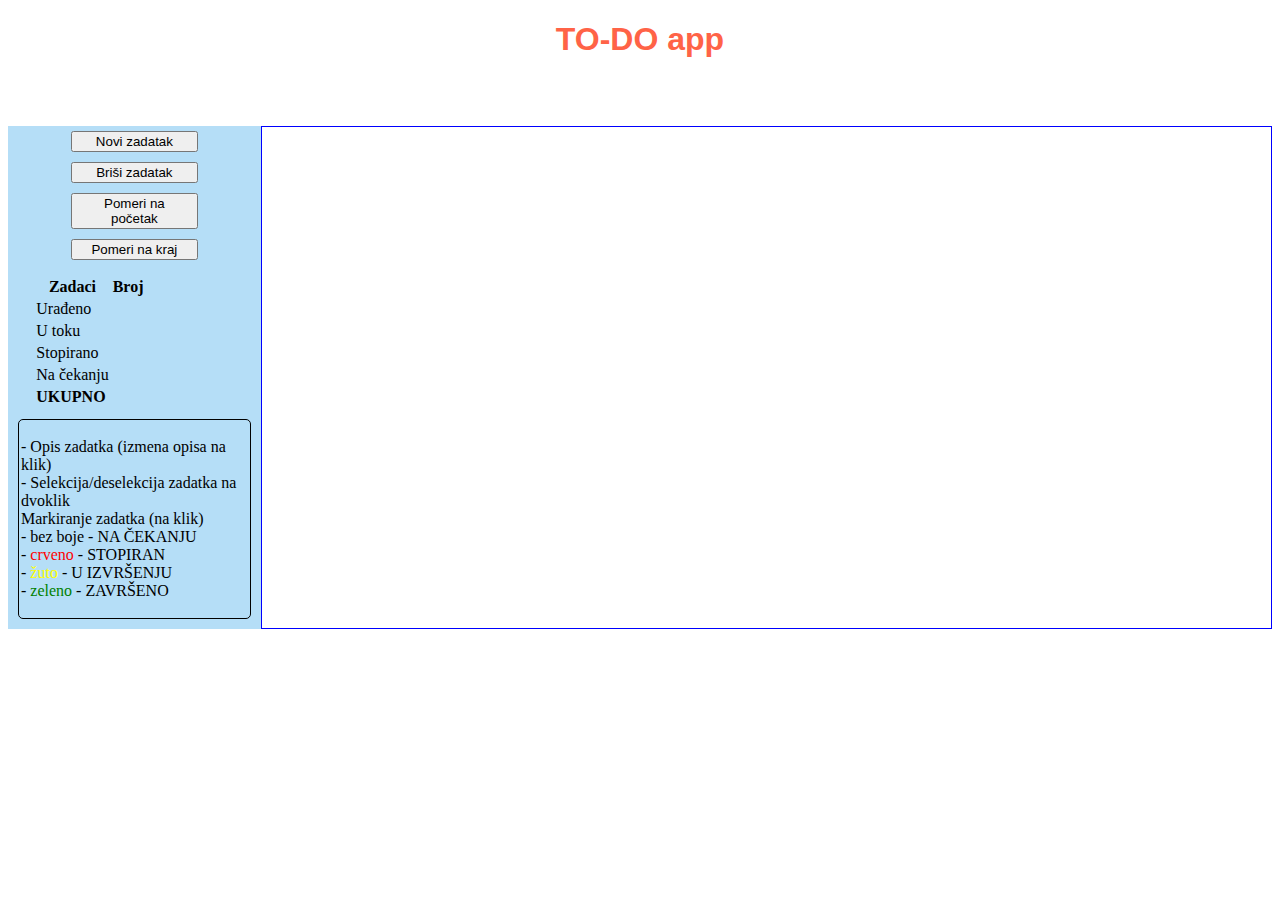
<file: todo-app.html>
<!DOCTYPE html>
<html lang="en">

<head>
    <meta charset="UTF-8">
    <meta http-equiv="X-UA-Compatible" content="IE=edge">
    <meta name="viewport" content="width=device-width, initial-scale=1.0">
    <title>Document</title>

    <!-- Bootstrap CSS -->
    <link rel="stylesheet" href="https://cdn.jsdelivr.net/npm/bootstrap@4.6.0/dist/css/bootstrap.min.css"
        integrity="sha384-B0vP5xmATw1+K9KRQjQERJvTumQW0nPEzvF6L/Z6nronJ3oUOFUFpCjEUQouq2+l" crossorigin="anonymous">
        
    <!-- Custom prompt box ALERTIFY-->
    <!-- <script src="alertify.js"></script>
    <link rel="stylesheet" href="alertify.core.css" />
    <link rel="stylesheet" href="alertify.default.css" /> -->
    <!-- <link rel="stylesheet" href="alertify.bootstrap.css" id="toggleCSS" /> -->

    
    <style>
        /*
        . {
            background-image: url(https://image.shutterstock.com/image-photo/writers-table-flat-lay-composition-260nw-1017732259.jpg);
        }*/

        .wraper {

            display: flex;
            justify-content: stretch;
        }

        .header {
            height: 100px;
            text-align: center;
            margin-bottom: 5px;
            background-image: url(https://media.istockphoto.com/photos/to-do-list-in-notebook-with-calendar-picture-id1092571024?k=20&m=1092571024&s=612x612&w=0&h=dz6l5jjYZC0lU2dUkqu5g5_0XtY3xnHs57mJDNlvJSk=);
            background-size: cover;
            /* background-image: url(https://thumbs.dreamstime.com/z/office-desk-background-tablet-smart-phone-cup-coffee-view-above-copy-space-top-47148211.jpg); */
            /* background-image: url(https://thumbs.dreamstime.com/z/writer-s-table-flat-lay-composition-student-desk-w-supplies-blank-notebook-pages-coffee-cup-clipboard-pencil-planner-to-do-list-109189935.jpg); */

        }

        .header h1 {
            color: tomato;
            font-family: Verdana, Geneva, Tahoma, sans-serif;
        }

        .options {
            width: 20%;
            /* float:left; */
            background-color: rgb(181, 222, 247);
            position: -webkit-sticky;
            /* position: sticky; */
            /* top: 100px; */
            margin-left: 0;
            flex: 0 0 auto;

        }

        .options button {
            display: inline;
            width: 50%;
            margin: 5px 25% 5px 25%;
            text-align: center;

        }

        .overview {
            width: 80%;
            margin: auto;
            margin-top: 10px;
        }

        .manual {
            border: black solid 1px;
            border-radius: 5px;
            padding: 2px;
            margin: 10px;

        }

        /*Desni div za zadatke*/
        .tasks {
            /* width:80%; */
            /* float:right; */
            border: 1px solid blue;
            flex-basis: 80%;
            /* justify-self: flex-end; */
            flex: 1 1 auto;
        }

        /* .clearfix:after{
            content: '';
            display: table;
            clear: both;
    
        } */

        /*Podesavanja za task div i child elemente*/
        .task {
            border: black solid 1px;
            border-radius: 5px;
            padding: 2px;
            margin: 10px;
        }

        .task h5 {
            /* background-color: whitesmoke; */
            padding: 2px;
            padding-left: 10px;
            margin-bottom: 3px;
            margin-top: 2px;
            margin-left: 5px;
            border-left: 5px solid rgb(89, 223, 11);
        }

        .task p {
            /* background-color: wheat; */
            padding: 2px;
            padding-left: 15px;
            margin-left: 5px;
            margin-bottom: 1px;
            display: inline;
            width: 75%;
            float: left;
            /* border-left: 5px solid blue; */

        }

        .task button {
            display: inline;
            float: right;


        }

        #total {
            font-weight: bolder;

        }


        @media screen and (max-width: 700px) {


            .wraper {
                flex-direction: column;
                width: 100%;
            }

            .options {
                width: 100%;
            }

            .tasks {
                width: 100%;
            }

            .task p {
                width: 65%;
            }

            /* .task button {
            display: inline-block;
            float: left; */


        }





        @media only screen and (min-width: 701px) and (max-width: 1200px) {

            .wraper {
                flex-direction: row;
                width: 100%;

            }

            .options {
                width: 35%;
            }

            .tasks {
                width: 100%;
            }

            .task p {
                width: 85%;
                /*ili 85%*/
            }
        }

        
       
    </style>
</head>

<body>

    

    

    <div>
        <div class="header">
            <h1><strong>TO-DO app</strong></h1>
        </div>

        

        <div class="wraper">
            <div class="options">
                <button id="newTask" class="btn btn-success btn-sm">Novi zadatak</button>
                <button id="removeTask" class="btn btn-danger btn-sm">Briši zadatak</button>

                <button id="moveTaskUp" class="btn btn-primary btn-sm">Pomeri na početak</button>
                <button id="moveTaskDown" class="btn btn-primary btn-sm">Pomeri na kraj</button>
                <div class="overview">

                    <table class="table table-striped table-sm">
                        <thead class="thead-dark">
                            <tr>
                                <th class="text-center">Zadaci</th>
                                <th class="text-center">Broj</th>
                            </tr>
                        </thead>
                        <tr>
                            <td>Urađeno</td>
                            <td id="done" class="text-success bg-dark text-center"></td>
                        </tr>
                        <tr>
                            <td>U toku</td>
                            <td id="inProgress" class="text-warning bg-dark text-center"></td>
                        </tr>
                        <tr>
                            <td>Stopirano</td>
                            <td id="stopped" class="text-danger bg-dark text-center"></td>
                        </tr>
                        <tr>
                            <td>Na čekanju</td>
                            <td id="clear" class="text-white bg-dark text-center"></td>
                        </tr>
                        <tr>
                            <td class="fw-bolder fs-2"><strong>UKUPNO</strong></td>
                            <td id="total" class="text-primary bg-dark text-center"></td>
                        </tr>
                    </table>
                </div>
                <div class="manual">
                    <p> - Opis zadatka (izmena opisa na klik)
                        <br> - Selekcija/deselekcija zadatka na dvoklik
                        <br> Markiranje zadatka (na klik)
                        <br> - bez boje - NA ČEKANJU
                        <br> - <span style="color: red;">crveno</span> - STOPIRAN
                        <br> - <span style="color: yellow;">žuto</span> - U IZVRŠENJU
                        <br> - <span style="color: green;">zeleno</span> - ZAVRŠENO
                    </p>

                </div>
            </div>

            <div class="tasks" id="tasks">

            </div>
        </div>

    </div>


    
</body>

</html>

<script>



    // alertify.alert( 'Ovo je test primer alertify diiajalog Boxova - to radi bez problema' );

    //Dohvatanje TD elemenata u tabeli za prikaz statusa
    const taskDoneId = document.getElementById("done");
    const taskInProgressId = document.getElementById("inProgress");
    const taskStoppedId = document.getElementById("stopped");
    const taskClearId = document.getElementById("clear");

    /*****************************************************************/
    //FUNKCIJA - Brojac stanja taskova - (bez boje, crveno, zuto, zeleno)
    /*****************************************************************/
    function countTaskStates() {
        //pocetni brojaci setovani na 0 jer uvek brojimo iznova pri odredjenoj promeni
        var taskDone = 0;
        var taskInProgress = 0;
        var taskStopped = 0;
        var taskClear = 0;

        //Dohvatanje div-a sa zadacima ali moramo da targetiramo njegovu "decu" zbog kreiranja dodatnog div el pri Novom zadatku
        const tasksDiv = document.getElementById("tasks");
        const tasksArr = tasksDiv.childNodes;

        for (let x = 1; x < tasksArr.length; x++) {
            //Prolaz kroz niz elemenata i dohvatanje Child div-a (iz poznatih razloga ) i njegovog background atributa pa 
            //aktiviranje brojaca
            let arrMemberDiv = tasksArr[x];
            let arrMember = arrMemberDiv.firstChild;
            let styleBg = arrMember.style.backgroundColor;
            console.log(styleBg);
            //Switch petlja - Obratiti paznju na nacin na koji CHROME cuva vrednost atributa background -RGB    
            switch (styleBg) {
                //case "#6ADE62":  - iako je ovo podesavanje u CSS-u - morali smo da navedemo rgb reprezentaciju 
                case "rgb(106, 222, 98)":
                    taskDone++;
                    break;
                //case "#F1FB50":
                case "rgb(241, 251, 80)":
                    taskInProgress++;
                    break;
                case "rgb(252, 52, 65)":
                    taskStopped++;
                    break;
                case "":
                    taskClear++;
                    break;

            }

        }
        //Na kraju posle petlje - ispis u tabelu rezultata brojanja
        taskDoneId.innerHTML = taskDone;
        taskInProgressId.innerHTML = taskInProgress;
        taskStoppedId.innerHTML = taskStopped;
        taskClearId.innerHTML = taskClear;
    };





    //Prikaz datuma i trenutnog vremena u 24h formatu - spremni nizovi sa imenom meseca i dana jer Date objekat vraca brojeve za mesec i dane u nedelji
    const months = ["Januar", "Februar", "Mart", "April", "Maj", "Jun", "Jul", "Avgust", "Septembar", "Oktobar", "Novembar", "Decembar"];
    const days = ["Nedelja", "Ponedeljak", "Utorak", "Sreda", "Četvrtak", "Petak", "Subota"];

    /*****************************************************************/
    //FUNKCIJA - Prikaz datuma i trenutnog vremena u 24h formatu
    /*****************************************************************/
    function dateTime() {
        const today = new Date(); //Date objekat iz kojeg sve vucemo - datum, trenutno vreme
        let h = today.getHours();
        let m = today.getMinutes();
        m = checkTime(m); // funkcija za dodavanje 0 u prikazu vremena - rezultat se vraca u istu varijablu

        //Formatiranje prikaza datuma i vracanje toga kao rezultata funkcije
        let date = `${days[today.getDay()]}, ${today.getDate()} ${months[today.getMonth()]}  ${today.getFullYear()}, ${h}:${m}`;

        return date;
    }

    /*****************************************************************/
    //FUNKCIJA - Provera ispisa vremena i dodavanje nule ako je broj ispod 10 - primenjena u gornjoj funkciji
    /*****************************************************************/
    function checkTime(i) {
        if (i < 10) { i = "0" + i };  // add zero in front of numbers < 10
        return i;
    }

    //Dohvatanje elementa u tabeli za prikaz ukupnog broja zadataka - brojac se menja u newTask i removeTask funkcijama i tamo setuje upis
    const totalTaskId = document.getElementById("total");

    //Dohvatanje butona za NOVI TASK i dodeljivanje eventa
    const newTaskBtn = document.querySelector("#newTask");
    newTaskBtn.addEventListener("click", newTask);
    //Brojac zadataka setovan na 0
    var taskTotal = 0;
    //Brojac rednog broja zadatka setovan na 1 - prikaz ide od 1.
    var taskNumber = 1;
    /*****************************************************************/
    //FUNKCIJA - Dodavanje i prikaz novog zadatka - najvaznija funkcija
    /*****************************************************************/
    function newTask() {
        //Inputi zadatka se dobijaju preko PROMPT-a a za vreme i datum pozivamo funkciju i smestamo string u varijablu
        
        var taskHeader = prompt("Naslov zadatka");
    
       
        let taskDate = dateTime();

        var taskDesc = prompt("Opis zadatka");
        var taskPrior = prompt("Prioritet zadatka (A, B, C)");

        //Validacija PROMPT unosa - da li su popunjenji ili da li je kluknuti na CANCEL (cancel dugme PROMPTA vraca NULL!)
        if ((taskHeader != "" && taskDesc != "") && (taskHeader != null && taskDesc != null)) {


            const tasksDiv = document.querySelector(".tasks");
            //OVO JE VAZAN MOMENAT - kreiranje novog elementa, praznog DIV-a u koji smo smestili DIV od zadatka sa svim sto ide
            //Ovo je unelo potrebu za dodatnu manipulaciju tog div-a (sa parent-child relacijama u drugim funkcijama radi dohvatanja
            //pravog DIV-a sa taskom) pa treba obratiti paznju sledeci put da se to izbegne sa npr - div.classList.add('test');
            // naknadno dodavanje klase/ID i ondblclick - let newZadatak = div.setAttribute('ondblclick', 'func()'); ili isto za ID... 
            let newTask = document.createElement("div");
            //stampanje celog taska sa svim html el i dinamickim atributima i eventovima
            newTask.innerHTML +=
                `<div id="taskId${taskNumber}" class="task clearfix" ondblclick="selectingTask(this.id);">
                    <h5>${taskNumber}. ${taskHeader} - Prioritet ${taskPrior} <span style="float:right">${taskDate}</span></h5>
                    <p id="taskDescId${taskNumber}" onclick="changeTask(this.id)">${taskDesc}</p>
                    <button id="taskBtnGreen${taskNumber}" onclick="changeColorGreen(this.id)" style="background: green;" class="badge badge-pill badge-success">Done</button>
                    <button id="taskBtnYellow${taskNumber}" onclick="changeColorYellow(this.id)" style="background: yellow;" class="badge badge-warning">In progress</button>
                    <button id="taskBtnRed${taskNumber}" onclick="changeColorRed(this.id)" style="background: red;" class="badge badge-danger">Issue</button>
                    <button id="taskBtnClear${taskNumber}" onclick="changeColorClear(this.id)" class="badge badge-light">Clear</button>
                </div>`;
            //dodavanje DIV-a zadatka u zajednicki DIV el. Ovo gore smo mogli da resimo appendovanjem child-a praznog diva u zajednicki i
            //i brisanje praznog DIV-a posle izbacivanja child DIV-a iz njega ... childNewTask = newTask.firstChild npr.
            tasksDiv.appendChild(newTask);

            taskNumber++; //brojac za prikaz se povecava za 1
            taskTotal++;  //brojac za broj zadataka se povecava za 1
            //Upis u tabelu za ukupan broj zadataka
            totalTaskId.innerHTML = taskTotal;
            //Poziv funkcije brojaca stanja zadataka jer se ukupan broj promenio i ponovo treba azurirati tabelu (dodaje se +1 clear)
            countTaskStates();

        } else {
            alert("The header and description input should not be empty. Try again.");
            //return false;
        }
    };


    /*****************************************************************/
    //FUNKCIJE - Menjanje style.bacgroundColor atributa tj boje pozadine div-a
    /*****************************************************************/
    function changeColorGreen(id) {
        //Dohvati se element button, sa this.id u EVENT handleru button elementa, i selektuje tj. dohvati parent DIV buttona
        //pa se njemu tj parent-u butona setuje boja pozadine!
        const btnGreenSelected = document.getElementById(id);
        const btnParentDiv = btnGreenSelected.parentNode;
        btnParentDiv.style.backgroundColor = "#6ADE62";
        //Pozivamo funkciju brojaca stanja zadataka jer se promenilo stanje zadatka i ponovo treba azurirati tabelu
        countTaskStates();
    }

    function changeColorYellow(id) {
        const btnYellowSelected = document.getElementById(id);
        const btnParentDiv = btnYellowSelected.parentNode;
        btnParentDiv.style.backgroundColor = "#F1FB50";
        countTaskStates();
    }

    function changeColorRed(id) {
        const btnRedSelected = document.getElementById(id);
        const btnParentDiv = btnRedSelected.parentNode;
        btnParentDiv.style.backgroundColor = "#FC3441";
        countTaskStates();
    }

    function changeColorClear(id) {
        const btnClearSelected = document.getElementById(id);
        const btnParentDiv = btnClearSelected.parentNode;
        btnParentDiv.style.backgroundColor = "";
        countTaskStates();
    }


    //Za selekciju potrebna nam je globalna varijabla u koju cemo smestati element koji odredjujemo double klikom na njega
    var selectedTask = "";
    /*****************************************************************/
    //FUNKCIJA - za selektovanje elementa - preko poziva ove funkcije u event handleru u samom ellementu koji pokupi ID samog sebe
    /*****************************************************************/
    function selectingTask(id) {
        //Smestanje pokupljenog dopstvenog ID-a (sa this.id u eventu) u spremnu globalnu varijablu 
        selectedTask = document.getElementById(id);
        //Menjanje izgleda selektovanog elementa. Prvo se proveri da je style atribut koji menjamo default da bi mogi da ga promenimo
        if (selectedTask.style.border == "1px solid black") { //SAMO REDOSLED PO PRAVILU - prvo pikseli pa onda boja
            //menjanje style atributa radi vracanje rezultata (hm da li je to potrebno...)
            selectedTask.style.border = "4px dotted red";
            return selectedTask;

        } else {
            //Ako je vec selektovan tj bilo sta u odnosu na default vracamo style atribut u default stanje
            //i setujemo globalnu varijablu na null da nam ne zaostane selekcija greskom - a i za deselekciju
            selectedTask.style.border = "1px solid black";
            selectedTask = null;
            return selectedTask;
        }
    }


    //Dohvatanje elementa button za brisanje zadatka i dodeljivanje eventa
    let removeTaskId = document.getElementById("removeTask");
    removeTaskId.addEventListener("click", removeTask);
    /*****************************************************************/
    //FUNKCIJA - uklanjanje selektovanog zadatka
    /*****************************************************************/
    function removeTask() {
        //Moramo da selektujemo ceo parent prazan parent DIV zbog onog u funkciji newTask
        //Zatim brisanje samog zadatka i njegovog parent diva da ne unosi gresku pri brojanju zadataka
        var parentDivEmpty = selectedTask.parentNode;
        selectedTask.parentNode.removeChild(selectedTask);
        parentDivEmpty.parentNode.removeChild(parentDivEmpty);
        taskTotal--;
        //Gore smanjenje brojaca zadatka za -1 i upis u tabelu sa 
        totalTaskId.innerHTML = taskTotal;
        //Pozivamo funkciju brojaca stanja zadataka jer se promenio broj zadataka i ponovo treba azurirati tabelu
        countTaskStates();


    }




    /*****************************************************************/
    //FUNKCIJA - Menjanje teksta opisa u zadatku - preko eventa koji dohvata svoj ID pa se njemu menja tekst
    /*****************************************************************/
    function changeTask(id) {
        //Dohvatanje elementa sa this.id
        let taskDescSelected = document.getElementById(id);
        //smestanje unosa iz promta u varijablu
        let taskChange = prompt("Unesite izmenjeni opis zadatka: ");
        //validacija  da li je unos prazan da ne bi samo obrisali tekst u opisu - ili smo odustali mozda
        if (taskChange != '' && taskChange != null) {
            //Nakon uspesne validacije unosimo u dohvaceni element novi tekst iz varijable
            taskDescSelected.innerHTML = taskChange;
            //return true;

        } else {
            //poruka o neuspelom upisu i onemogucavanje upisa (return false) - hmm da li je to potrebno (potrebno je kod submitovanja forme
            // npr da se forma nebi submitovala iako validacija nije prosla)
            alert("The input should not be empty. Try again.");
            return false;
        }
    }

    //Dohvatanje elementa button za pomeranje zadatka na gore i dodeljivanje eventa za poziv donje funkcije
    let moveTaskUpId = document.getElementById("moveTaskUp");
    moveTaskUpId.addEventListener("click", moveTaskUp);
    /*****************************************************************/
    //FUNKCIJA - Menjanje pozicije zadatka u parent divu na gore umetanjem sa .insertBefore tj njegovog Parent noda 
    /*****************************************************************/
    function moveTaskUp() {
        //Dohvatanje glavnog DIV-a i pravljenje niza tj Nod Liste od zadataka
        const tasksDiv = document.querySelector(".tasks");
        var arr = tasksDiv.childNodes;
        //Dohvatanje prvog elementa u glavnom DIV-u jer umecemo selektovani zadatak pre njega 
        //(POZVAN U globalnu varijablu koju ovde koristimo) i premestanje Parent noda selektovanog elementa zbog onog u funkciji newTask
        var nodeFirst = tasksDiv.childNodes[1];
        tasksDiv.insertBefore(selectedTask.parentNode, nodeFirst);
    };


    //Isto sve kao za gornju funkciju samo se selektovani zadatak dodaje na kraj tj. njegov Parent nod
    let moveTaskDownId = document.getElementById("moveTaskDown");
    moveTaskDownId.addEventListener("click", moveTaskDown);
    /*****************************************************************/
    //FUNKCIJA - Menjanje pozicije zadatka u parent divu na dole umetanjem sa .appendChild
    /*****************************************************************/
    function moveTaskDown() {
        const tasksDiv = document.querySelector(".tasks");
        var arr = tasksDiv.childNodes;
        //var n2Index = arr.indexof(selectedTask);
        //var nodeLast = tasksDiv.childNodes[arr.length-1];
        tasksDiv.appendChild(selectedTask.parentNode);
        //selectedTask.parentNode.removeChild(selectedTask);      


    };












    /*
    var list = document.getElementById("myList");
  list.insertBefore(newItem, list.childNodes[0]);
    */
    /*
 var a = document.getElementById("demo");
      var arr = a.childNodes;
      for(var x=0;x<arr.length;x++) {
        arr[x].innerHTML = "new text";
      }
 */
    /*
    var p = document.createElement("p");
    var node = document.createTextNode("This is new");
    p.appendChild(node);

    var parent = document.getElementById("demo");
    var child = document.getElementById("p1");
    parent.replaceChild(p, child);
    */




</script>
</file>
<file: css/styles.css>
/*Pocetni uslovi za sve el. da budu bez default margina i padinga i border box kalk, kao i list itemi bez tacki*/
* {
  margin: 0;
  padding: 0;
  -webkit-box-sizing: border-box;
          box-sizing: border-box;
  list-style: none;
}

:root {
  --color-primary: #191D2B;
  --color-secondary: #27AE60;
  --color-white: #FFFFFF;
  --color-black: #000;
  --color-grey-0: #F8F8F8;
  --color-grey-1: #dbe1e8;
  --color-grey-2: #b2becd;
  --color-grey-3: #6c7983;
  --color-grey-4: #454e56;
  --color-grey-5: #2a2e35;
  --color-grey-6: #12181b;
  --br-sm-2: 14px;
  --box-shadow-1: 0 3px 15px rgba(0,0,0, .3);
}

.light-mode {
  --color-primary: #FFFFFF;
  --color-secondary: rgb(244, 94, 94);
  --color-white: #454e56;
  --color-black: #000;
  --color-grey-0: #F8F8F8;
  --color-grey-1: #6c7983;
  --color-grey-2: #6c7983;
  --color-grey-3: #6c7983;
  --color-grey-4: #454e56;
  --color-grey-5: #f8f8f8;
  --color-grey-6: #12181b;
}

body {
  background-color: var(--color-primary);
  font-family: 'Poppins', sans-serif;
  font-size: 1.1rem;
  color: var(--color-white);
  -webkit-transition: all 0.4s ease-in-out;
  transition: all 0.4s ease-in-out;
}

a {
  display: inline-block;
  text-decoration: none;
  color: inherit;
  font-family: inherit;
}

header {
  min-height: 100vh;
  color: var(--color-white);
  overflow: hidden;
}

section {
  min-height: 100vh;
  width: 100%;
  position: absolute;
  left: 0;
  top: 0;
  padding: 3rem 18rem;
}

.section {
  -webkit-transform: translateY(-100%) scale(0.3);
          transform: translateY(-100%) scale(0.3);
  -webkit-transition: all .4s ease-in-out;
  transition: all .4s ease-in-out;
  background-color: var(--color-primary);
}

.sec1 {
  display: none;
  -webkit-transform: translateY(0) scale(1);
          transform: translateY(0) scale(1);
}

.sec2 {
  display: none;
  -webkit-transform: translateY(0) scale(1);
          transform: translateY(0) scale(1);
}

.sec3 {
  display: none;
  -webkit-transform: translateY(0) scale(1);
          transform: translateY(0) scale(1);
}

.sec4 {
  display: none;
  -webkit-transform: translateY(0) scale(1);
          transform: translateY(0) scale(1);
}

.sec5 {
  display: none;
  -webkit-transform: translateY(0) scale(1);
          transform: translateY(0) scale(1);
}

.active {
  display: block;
  -webkit-animation: scaleAnimacija 1s ease-in-out;
          animation: scaleAnimacija 1s ease-in-out;
}

@-webkit-keyframes scaleAnimacija {
  0% {
    -webkit-transform: translateY(-100%) scaleY(0);
            transform: translateY(-100%) scaleY(0);
  }
  /*
        Razne kombinacije sa translate, scale, rotate, skew
        30%{
            transform: rotate(0.5turn);
        }

        60%{
            transform: skew();
        }*/
  100% {
    -webkit-transform: translateY(0) scaleY(1);
            transform: translateY(0) scaleY(1);
  }
  /*100%{
            transform: skewY(20deg);
        }*/
}

@keyframes scaleAnimacija {
  0% {
    -webkit-transform: translateY(-100%) scaleY(0);
            transform: translateY(-100%) scaleY(0);
  }
  /*
        Razne kombinacije sa translate, scale, rotate, skew
        30%{
            transform: rotate(0.5turn);
        }

        60%{
            transform: skew();
        }*/
  100% {
    -webkit-transform: translateY(0) scaleY(1);
            transform: translateY(0) scaleY(1);
  }
  /*100%{
            transform: skewY(20deg);
        }*/
}

/*
*************************************************
*************************************************
* CONTROLS Buttons
*************************************************
*************************************************
*/
.controls {
  position: fixed;
  z-index: 10;
  top: 50%;
  right: 3%;
  display: -webkit-box;
  display: -ms-flexbox;
  display: flex;
  -webkit-box-orient: vertical;
  -webkit-box-direction: normal;
      -ms-flex-direction: column;
          flex-direction: column;
  -webkit-box-align: center;
      -ms-flex-align: center;
          align-items: center;
  -webkit-box-pack: center;
      -ms-flex-pack: center;
          justify-content: center;
  -webkit-transform: translateY(-50%);
          transform: translateY(-50%);
}

.controls .active-btn {
  background-color: var(--color-secondary) !important;
  -webkit-transition: all .4s ease-in-out;
  transition: all .4s ease-in-out;
}

.controls .active-btn i {
  color: var(--color-white) !important;
}

.controls .control {
  padding: 1rem;
  cursor: pointer;
  background-color: var(--color-grey-4);
  width: 55px;
  height: 55px;
  border-radius: 50%;
  display: -webkit-box;
  display: -ms-flexbox;
  display: flex;
  -webkit-box-pack: center;
      -ms-flex-pack: center;
          justify-content: center;
  -webkit-box-align: center;
      -ms-flex-align: center;
          align-items: center;
  margin: .7rem 0;
  -webkit-box-shadow: var(--box-shadow-1);
          box-shadow: var(--box-shadow-1);
}

.controls .control i {
  font-size: 1.2rem;
  color: var(--color-grey-2);
  pointer-events: none;
}

/*
*************************************************
*************************************************
* HEADER SECTION
*************************************************
*************************************************
*/
.header-content {
  display: -ms-grid;
  display: grid;
  -ms-grid-columns: (1fr)[2];
      grid-template-columns: repeat(2, 1fr);
  min-height: 100vh;
}

.header-content .left-header {
  display: -webkit-box;
  display: -ms-flexbox;
  display: flex;
  -webkit-box-align: center;
      -ms-flex-align: center;
          align-items: center;
  position: relative;
}

.header-content .left-header .h-shape {
  -webkit-transition: all .4s ease-in-out;
  transition: all .4s ease-in-out;
  width: 65%;
  height: 100%;
  background-color: var(--color-secondary);
  position: absolute;
  left: 0;
  top: 0;
  z-index: -1;
  /*The clip-path CSS property creates a clipping region that sets what part of an 
            element should be shown. Parts that are inside the region are shown, while those outside are hidden.*/
  -webkit-clip-path: polygon(0 0, 46% 0, 79% 100%, 0% 100%);
          clip-path: polygon(0 0, 46% 0, 79% 100%, 0% 100%);
}

.header-content .left-header .image {
  border-radius: var(--br-sm-2);
  height: 90%;
  width: 68%;
  margin-left: 4rem;
  background-color: var(--color-black);
  -webkit-transition: all .4s ease-in-out;
  transition: all .4s ease-in-out;
}

.header-content .left-header .image img {
  border-radius: var(--br-sm-2);
  width: 100%;
  height: 100%;
  -o-object-fit: cover;
     object-fit: cover;
  -webkit-transition: all .4s ease-in-out;
  transition: all .4s ease-in-out;
  z-index: -1;
  -webkit-filter: grayscale(100%);
          filter: grayscale(100%);
}

.header-content .left-header .image img:hover {
  -webkit-filter: grayscale(0);
          filter: grayscale(0);
}

.header-content .right-header {
  display: -webkit-box;
  display: -ms-flexbox;
  display: flex;
  -webkit-box-orient: vertical;
  -webkit-box-direction: normal;
      -ms-flex-direction: column;
          flex-direction: column;
  -webkit-box-pack: center;
      -ms-flex-pack: center;
          justify-content: center;
  padding-right: 18rem;
}

.header-content .right-header .name {
  font-size: 3rem;
}

.header-content .right-header .name span {
  color: var(--color-secondary);
}

.header-content .right-header p {
  margin: 1.5rem 0;
  line-height: 2rem;
}

/*
*************************************************
*************************************************
* ABOUT SECTION 
*************************************************
*************************************************
*/
.about-container {
  display: -ms-grid;
  display: grid;
  -ms-grid-columns: (1fr)[2];
      grid-template-columns: repeat(2, 1fr);
  padding-top: 3.5rem;
  padding-bottom: 5rem;
}

.about-container .right-about {
  display: -ms-grid;
  display: grid;
  -ms-grid-columns: (1fr)[2];
      grid-template-columns: repeat(2, 1fr);
  grid-gap: 2rem;
}

.about-container .right-about .about-item {
  border: 1px solid var(--color-grey-5);
  border-radius: 5px;
  -webkit-transition: all .4s ease-in-out;
  transition: all .4s ease-in-out;
  -webkit-box-shadow: 1px 2px 15px rgba(0, 0, 0, 0.1);
          box-shadow: 1px 2px 15px rgba(0, 0, 0, 0.1);
}

.about-container .right-about .about-item:hover {
  cursor: default;
  -webkit-transform: translateY(-5px);
          transform: translateY(-5px);
  border: 1px solid var(--color-secondary);
  -webkit-box-shadow: 1px 4px 15px rgba(0, 0, 0, 0.32);
          box-shadow: 1px 4px 15px rgba(0, 0, 0, 0.32);
}

.about-container .right-about .about-item .abt-text {
  padding: 1.5rem;
  display: -webkit-box;
  display: -ms-flexbox;
  display: flex;
  -webkit-box-orient: vertical;
  -webkit-box-direction: normal;
      -ms-flex-direction: column;
          flex-direction: column;
}

.about-container .right-about .about-item .abt-text .large-text {
  font-size: 3rem;
  font-weight: 700;
  color: var(--color-secondary);
}

.about-container .right-about .about-item .abt-text .small-text {
  padding-left: 3rem;
  position: relative;
  text-transform: uppercase;
  font-size: 1.2rem;
  color: var(--color-grey-1);
  letter-spacing: 2px;
}

.about-container .right-about .about-item .abt-text .small-text::before {
  content: '';
  position: absolute;
  left: 0;
  top: 15px;
  width: 2rem;
  height: 2px;
  background-color: var(--color-grey-5);
}

.about-container .left-about {
  padding-right: 5rem;
}

.about-container .left-about p {
  line-height: 2rem;
  padding: 1rem;
  color: var(--color-grey-1);
}

.about-container .left-about h4 {
  font-size: 2rem;
  text-transform: uppercase;
}

.about-stats {
  padding-bottom: 4rem;
}

.about-stats .progress-bars {
  display: -ms-grid;
  display: grid;
  -ms-grid-columns: (1fr)[2];
      grid-template-columns: repeat(2, 1fr);
  grid-gap: 2rem;
}

.about-stats .progress-bars .progress-bar {
  display: -webkit-box;
  display: -ms-flexbox;
  display: flex;
  -webkit-box-orient: vertical;
  -webkit-box-direction: normal;
      -ms-flex-direction: column;
          flex-direction: column;
}

.about-stats .progress-bars .progress-bar .prog-title {
  text-transform: uppercase;
  font-weight: 500;
}

.about-stats .progress-bars .progress-bar .progress-con {
  display: -webkit-box;
  display: -ms-flexbox;
  display: flex;
  -webkit-box-align: center;
      -ms-flex-align: center;
          align-items: center;
}

.about-stats .progress-bars .progress-bar .progress-con .prog-text {
  color: var(--color-grey-2);
}

.about-stats .progress-bars .progress-bar .progress-con .progress {
  width: 100%;
  height: .45rem;
  background-color: var(--color-grey-4);
  margin-left: 1rem;
  position: relative;
}

.about-stats .progress-bars .progress-bar .progress-con .progress span {
  position: absolute;
  top: 0;
  left: 0;
  height: 100%;
  background-color: var(--color-secondary);
  -webkit-transition: all .4s ease-in-out;
  transition: all .4s ease-in-out;
}

.about-stats .progress-bars .progress-bar .progress-con .progress .html {
  width: 80%;
}

.about-stats .progress-bars .progress-bar .progress-con .progress .css {
  width: 70%;
}

.about-stats .progress-bars .progress-bar .progress-con .progress .js {
  width: 60%;
}

.about-stats .progress-bars .progress-bar .progress-con .progress .php {
  width: 50%;
}

.about-stats .progress-bars .progress-bar .progress-con .progress .python {
  width: 60%;
}

.about-stats .progress-bars .progress-bar .progress-con .progress .sql {
  width: 50%;
}

.stat-title {
  text-transform: uppercase;
  font-size: 1.4rem;
  text-align: center;
  padding: 3.5rem 0;
  position: relative;
}

.stat-title::before {
  position: absolute;
  content: '';
  left: 50%;
  top: 0;
  width: 40%;
  height: 1px;
  background-color: var(--color-grey-5);
  -webkit-transform: translateX(-50%);
          transform: translateX(-50%);
}

.timeline {
  display: -ms-grid;
  display: grid;
  -ms-grid-columns: (1fr)[2];
      grid-template-columns: repeat(2, 1fr);
  grid-gap: 2rem;
  padding-bottom: 3rem;
}

.timeline .timeline-item {
  position: relative;
  padding-left: 3rem;
  border-left: 1px solid var(--color-grey-5);
}

.timeline .timeline-item .tl-icon {
  position: absolute;
  left: -27px;
  top: 0;
  background-color: var(--color-secondary);
  width: 50px;
  height: 50px;
  border-radius: 50%;
  display: -webkit-box;
  display: -ms-flexbox;
  display: flex;
  -webkit-box-pack: center;
      -ms-flex-pack: center;
          justify-content: center;
  -webkit-box-align: center;
      -ms-flex-align: center;
          align-items: center;
}

.timeline .timeline-item .tl-icon i {
  font-size: 1.3rem;
}

.timeline .timeline-item .tl-duration {
  padding: .2rem .6rem;
  background-color: var(--color-grey-5);
  border-radius: 15px;
  display: inline-block;
  font-size: .8rem;
  text-transform: uppercase;
  font-weight: 500;
}

.timeline .timeline-item h5 {
  padding: 1rem 0;
  text-transform: uppercase;
  font-size: 1.3rem;
  font-weight: 600;
}

.timeline .timeline-item h5 span {
  color: var(--color-grey-2);
  font-weight: 500;
  font-size: 1.2rem;
}

.timeline .timeline-item h5 span a {
  color: var(--color-secondary);
}

.timeline .timeline-item p {
  color: var(--color-grey-2);
}

/*
*************************************************
*************************************************
* PORTFOLIO SECTION 
*************************************************
*************************************************
*/
.prog-text {
  padding: 2rem 0;
  text-align: center;
}

.portfolios {
  display: -ms-grid;
  display: grid;
  -ms-grid-columns: (1fr)[3];
      grid-template-columns: repeat(3, 1fr);
  grid-gap: 2rem;
  margin-top: 3rem;
  /*
    Moze i ovako da se uradi, unutar cele klase, kao gore odmah iznad sa .icon i "i" tagom za hover efekat
    - targetiramo el u hover stanju i menjamo neki el. unutar njega
    &:hover{
        .hover-items{
            opacity: 1;
            transform: scale(1);
        }
    }
    */
}

.portfolios .portfolio-item {
  position: relative;
  border-radius: 15px;
}

.portfolios .portfolio-item img {
  width: 100%;
  height: 300px;
  -o-object-fit: cover;
     object-fit: cover;
  border-radius: 15px;
}

.portfolios .portfolio-item .hover-items {
  width: 100%;
  height: 100%;
  background-color: var(--color-secondary);
  position: absolute;
  left: 0;
  top: 0;
  border-radius: 15px;
  display: -webkit-box;
  display: -ms-flexbox;
  display: flex;
  -webkit-box-pack: center;
      -ms-flex-pack: center;
          justify-content: center;
  -webkit-box-align: center;
      -ms-flex-align: center;
          align-items: center;
  -webkit-box-orient: vertical;
  -webkit-box-direction: normal;
      -ms-flex-direction: column;
          flex-direction: column;
  opacity: 0;
  -webkit-transform: scale(0);
          transform: scale(0);
  -webkit-transition: all .4s ease-in-out;
  transition: all .4s ease-in-out;
}

.portfolios .portfolio-item .hover-items h3 {
  font-size: 1.5rem;
  color: var(--color-white);
  margin-bottom: 1.5rem;
}

.portfolios .portfolio-item .hover-items .icons {
  display: -webkit-box;
  display: -ms-flexbox;
  display: flex;
  -webkit-box-pack: center;
      -ms-flex-pack: center;
          justify-content: center;
  -webkit-box-align: center;
      -ms-flex-align: center;
          align-items: center;
}

.portfolios .portfolio-item .hover-items .icons .icon {
  background-color: var(--color-primary);
  border-radius: 50%;
  width: 50px;
  height: 50px;
  display: -webkit-box;
  display: -ms-flexbox;
  display: flex;
  -webkit-box-align: center;
      -ms-flex-align: center;
          align-items: center;
  -webkit-box-pack: center;
      -ms-flex-pack: center;
          justify-content: center;
  margin: 0 1rem;
  cursor: pointer;
  -webkit-transition: all .4s ease-in-out;
  transition: all .4s ease-in-out;
}

.portfolios .portfolio-item .hover-items .icons .icon i {
  font-size: 1.5rem;
  color: var(--color-white);
  margin: 0 1rem;
}

.portfolios .portfolio-item .hover-items .icons .icon:hover {
  background-color: var(--color-white);
}

.portfolios .portfolio-item .hover-items .icons .icon:hover i {
  color: var(--color-primary);
}

.portfolio-item:hover .hover-items {
  opacity: 0.7;
  -webkit-transform: scale(1);
          transform: scale(1);
}

/*
*************************************************
*************************************************
* BLOGS SECTION 
*************************************************
*************************************************
*/
.blogs {
  display: -ms-grid;
  display: grid;
  -ms-grid-columns: (1fr)[3];
      grid-template-columns: repeat(3, 1fr);
  grid-gap: 2rem;
  margin-top: 3rem;
}

.blogs .blog {
  position: relative;
  background-color: var(--color-grey-5);
  border-radius: 5px;
  -webkit-box-shadow: 1px 1px 20px rgba(0, 0, 0, 0.1);
          box-shadow: 1px 1px 20px rgba(0, 0, 0, 0.1);
  -webkit-transition: all .4s ease-in-out;
  transition: all .4s ease-in-out;
}

.blogs .blog:hover {
  -webkit-box-shadow: 1px 1px 20px rgba(0, 0, 0, 0.3);
          box-shadow: 1px 1px 20px rgba(0, 0, 0, 0.3);
  -webkit-transform: translateY(-5px);
          transform: translateY(-5px);
  -webkit-transition: all .4s ease-in-out;
  transition: all .4s ease-in-out;
}

.blogs .blog:hover img {
  -webkit-filter: grayscale(0);
          filter: grayscale(0);
  -webkit-transform: scale(1.1);
          transform: scale(1.1);
  -webkit-box-shadow: 0px 4px 15px rgba(0, 0, 0, 0.8);
          box-shadow: 0px 4px 15px rgba(0, 0, 0, 0.8);
}

.blogs .blog img {
  width: 100%;
  height: 300px;
  -o-object-fit: cover;
     object-fit: cover;
  border-top-left-radius: 5px;
  border-top-right-radius: 5px;
  -webkit-filter: grayscale(1);
          filter: grayscale(1);
  -webkit-transition: all .4s ease-in-out;
  transition: all .4s ease-in-out;
}

.blogs .blog .blog-text {
  margin-top: -7px;
  padding: 1.1rem;
  border-top: 8px solid var(--color-secondary);
}

.blogs .blog .blog-text h4 {
  font-size: 1.5rem;
  margin-bottom: .7rem;
  -webkit-transition: all .4s ease-in-out;
  transition: all .4s ease-in-out;
  cursor: pointer;
}

.blogs .blog .blog-text h4:hover {
  color: var(--color-secondary);
}

.blogs .blog .blog-text p {
  color: var(--color-grey-2);
  line-height: 2rem;
  padding-bottom: 1rem;
}

/*
*************************************************
*************************************************
* CONTACT SECTION 
*************************************************
*************************************************
*/
.contact-content-con {
  display: -webkit-box;
  display: -ms-flexbox;
  display: flex;
  padding-top: 3.5rem;
}

.contact-content-con .left-contact {
  -webkit-box-flex: 2;
      -ms-flex: 2;
          flex: 2;
}

.contact-content-con .left-contact h4 {
  margin-top: 1rem;
  font-size: 2rem;
  text-transform: uppercase;
}

.contact-content-con .left-contact p {
  margin: 1rem 0;
  line-height: 2rem;
}

.contact-content-con .left-contact .contact-info .contact-item {
  display: -webkit-box;
  display: -ms-flexbox;
  display: flex;
  -webkit-box-align: center;
      -ms-flex-align: center;
          align-items: center;
  -webkit-box-pack: justify;
      -ms-flex-pack: justify;
          justify-content: space-between;
}

.contact-content-con .left-contact .contact-info .contact-item p {
  margin: .3rem 0 !important;
  padding: 0 !important;
}

.contact-content-con .left-contact .contact-info .contact-item .icon {
  display: -ms-grid;
  display: grid;
  -ms-grid-columns: 40px 1fr;
      grid-template-columns: 40px 1fr;
}

.contact-content-con .left-contact .contact-info .contact-item .icon i {
  display: -webkit-box;
  display: -ms-flexbox;
  display: flex;
  -webkit-box-align: center;
      -ms-flex-align: center;
          align-items: center;
  font-size: 1.3rem;
}

.contact-content-con .left-contact .contact-icon {
  display: -webkit-box;
  display: -ms-flexbox;
  display: flex;
  margin-top: 2rem;
  -webkit-box-pack: center;
      -ms-flex-pack: center;
          justify-content: center;
}

.contact-content-con .left-contact .contact-icon a {
  display: -webkit-box;
  display: -ms-flexbox;
  display: flex;
  -webkit-box-align: center;
      -ms-flex-align: center;
          align-items: center;
  color: var(--color-white);
  background-color: var(--color-grey-5);
  cursor: pointer;
  -webkit-box-pack: center;
      -ms-flex-pack: center;
          justify-content: center;
  width: 50px;
  height: 50px;
  border-radius: 50%;
  margin: 0 .4rem;
  -webkit-transition: all .4s ease-in-out;
  transition: all .4s ease-in-out;
}

.contact-content-con .left-contact .contact-icon a:hover {
  background-color: var(--color-secondary);
}

.contact-content-con .left-contact .contact-icon a:hover i {
  color: var(--color-primary);
}

.contact-content-con .left-contact .contact-icon a i {
  display: -webkit-box;
  display: -ms-flexbox;
  display: flex;
  -webkit-box-align: center;
      -ms-flex-align: center;
          align-items: center;
  -webkit-box-pack: center;
      -ms-flex-pack: center;
          justify-content: center;
  font-size: 1.3rem;
}

.contact-content-con .right-contact {
  -webkit-box-flex: 3;
      -ms-flex: 3;
          flex: 3;
  margin-left: 3rem;
}

.contact-content-con .right-contact .input-control {
  margin: 1.5rem 0;
}

.contact-content-con .right-contact .input-control input, .contact-content-con .right-contact .input-control textarea {
  border-radius: 30px;
  font-weight: inherit;
  font-size: inherit;
  font-family: inherit;
  padding: .8rem 1.1rem;
  outline: none;
  border: none;
  background-color: var(--color-grey-5);
  width: 100%;
  color: var(--color-white);
  resize: none;
}

.contact-content-con .right-contact .i-c-2 {
  display: -webkit-box;
  display: -ms-flexbox;
  display: flex;
}

.contact-content-con .right-contact .i-c-2 :last-child {
  margin-left: 1.5rem;
}

.contact-content-con .right-contact .submit-btn {
  display: -webkit-box;
  display: -ms-flexbox;
  display: flex;
  -webkit-box-pack: start;
      -ms-flex-pack: start;
          justify-content: flex-start;
}

.theme-btn {
  position: fixed;
  top: 5%;
  right: 3%;
  width: 70px;
  height: 70px;
  border-radius: 50%;
  background-color: var(--color-grey-4);
  cursor: pointer;
  display: -webkit-box;
  display: -ms-flexbox;
  display: flex;
  -webkit-box-pack: center;
      -ms-flex-pack: center;
          justify-content: center;
  -webkit-box-align: center;
      -ms-flex-align: center;
          align-items: center;
  -webkit-box-shadow: 0 3px 15px rgba(0, 0, 0, 0.3);
          box-shadow: 0 3px 15px rgba(0, 0, 0, 0.3);
  -webkit-transition: all .1s ease-in-out;
  transition: all .1s ease-in-out;
}

.theme-btn:active {
  -webkit-transform: translateY(-3px);
          transform: translateY(-3px);
}

.theme-btn i {
  color: var(--color-grey-2);
  font-size: 1.4rem;
  pointer-events: none;
}

/*Independent components*/
.btn-con {
  display: -webkit-box;
  display: -ms-flexbox;
  display: flex;
  -ms-flex-item-align: start;
      align-self: flex-start;
}

.main-btn {
  border-radius: 30px;
  color: inherit;
  font-weight: 600;
  position: relative;
  border: 1px solid var(--color-secondary);
  display: -webkit-box;
  display: -ms-flexbox;
  display: flex;
  -ms-flex-item-align: start;
      align-self: flex-start;
  -webkit-box-align: center;
      -ms-flex-align: center;
          align-items: center;
  overflow: hidden;
  /*DODATAK sa donje strane - da bojenje ide na suprotne strane
    Probati sa razlicitim procentima za sirinu(height/width) i pozicije - top, left... 
    &::after{
        content: '';
        position: absolute;
        top: 0;
        left: 0;
        transform: translateX(-100%); //probati i sa translateY - prolaz odole na gore
        transition: all .4s ease-out;
        //Prolaz pseudo el ispod teksta
        z-index: -1;
    }
    */
}

.main-btn .btn-text {
  padding: 0 2rem;
}

.main-btn .btn-icon {
  background-color: var(--color-secondary);
  display: -webkit-box;
  display: -ms-flexbox;
  display: flex;
  -webkit-box-align: center;
      -ms-flex-align: center;
          align-items: center;
  -webkit-box-pack: center;
      -ms-flex-pack: center;
          justify-content: center;
  border-radius: 50%;
  padding: 1rem;
}

.main-btn::before {
  content: '';
  position: absolute;
  top: 0;
  right: 0;
  -webkit-transform: translateX(100%);
          transform: translateX(100%);
  -webkit-transition: all .4s ease-out;
  transition: all .4s ease-out;
  z-index: -1;
}

.main-btn:hover {
  -webkit-transition: all .4s ease-out;
  transition: all .4s ease-out;
  /*Dodatak - promenu sa after elementom - tj transformacija ide na desno
        &::after{
            //ceo pseudo element bojimo sa donjom bojom a menjanjem vrednosti dobijamo popunu do pola npr...
            width: 50%;
            height: 100%; //promeniti na 100% za bojenje celog div-a
            background-color: var(--color-grey-4);
            transform: translateX(0);
            transition: all .4s ease-out;
            
        }

        */
}

.main-btn:hover::before {
  width: 100%;
  height: 100%;
  background-color: var(--color-secondary);
  -webkit-transform: translateX(0);
          transform: translateX(0);
  -webkit-transition: all .4s ease-out;
  transition: all .4s ease-out;
}

.main-title {
  text-align: center;
}

.main-title h2 {
  position: relative;
  text-transform: uppercase;
  font-size: 4rem;
  font-weight: 700;
}

.main-title h2 span {
  color: var(--color-secondary);
}

.main-title h2 .bg-text {
  position: absolute;
  top: 50%;
  left: 50%;
  color: var(--color-grey-5);
  -webkit-transition: all 0.4s ease-in-out;
  transition: all 0.4s ease-in-out;
  z-index: -1;
  -webkit-transform: translate(-50%, -50%);
          transform: translate(-50%, -50%);
  font-weight: 800;
  font-size: 6.3rem;
}

/*Importovanje Scss fajla koji sadrzi media queries za responsivnost
Mora na kraju jer moraju prvo sve stavke da se ucitaju da bi mogle da se uzmu u obzir u MQ
Poenta je da se smanji ekran na recimo ispod 600px npr i da gleda sta se preklapa i u WDC-u vrse probne korekcije
*/
/*
*************************************************
* Media Query max-width: 600px
*************************************************
*/
@media screen and (max-width: 600px) {
  .about-container {
    -ms-grid-columns: 1fr;
        grid-template-columns: 1fr;
  }
  .about-container .right-about {
    -ms-grid-columns: 1fr;
        grid-template-columns: 1fr;
    padding: 2rem 2.5rem;
  }
  .about-container .left-about {
    padding-right: 0;
  }
  .about-container .left-about p {
    padding-left: 0;
  }
  .timeline {
    -ms-grid-columns: 1fr;
        grid-template-columns: 1fr;
    padding-bottom: 6rem;
  }
  .portfolios {
    -ms-grid-columns: 1fr;
        grid-template-columns: 1fr;
    padding-bottom: 6rem;
  }
  .blogs {
    -ms-grid-columns: 1fr;
        grid-template-columns: 1fr;
    padding-bottom: 6rem;
  }
  .contact-content-con {
    -webkit-box-orient: vertical;
    -webkit-box-direction: normal;
        -ms-flex-direction: column;
            flex-direction: column;
  }
  .contact-content-con .right-contact {
    margin-left: 0;
    margin-top: 2.5rem;
  }
  .contact-content-con .right-contact .i-c-2 {
    -webkit-box-orient: vertical;
    -webkit-box-direction: normal;
        -ms-flex-direction: column;
            flex-direction: column;
  }
  .contact-content-con .right-contact .i-c-2 :last-child {
    margin-left: 0;
    margin-top: 1.5rem;
  }
  .section {
    padding: 2rem 2.5rem;
  }
  .main-title h2 {
    font-size: 2rem;
  }
  .main-title h2 span {
    font-size: 2.5rem;
  }
  .main-title h2 .bg-text {
    font-size: 3rem;
  }
}

/*
*************************************************
* Media Query max-width: 1610px
*************************************************
*/
@media screen and (max-width: 1610px) {
  .contact-content-con {
    -webkit-box-orient: vertical;
    -webkit-box-direction: normal;
        -ms-flex-direction: column;
            flex-direction: column;
  }
  .contact-content-con .right-contact {
    margin-left: 0;
    margin-top: 2.5rem;
  }
}

/*
*************************************************
* Media Query max-width: 1432px
*************************************************
*/
@media screen and (max-width: 1432px) {
  header {
    padding: 0 !important;
  }
  .section {
    padding: 7rem 11rem;
  }
  .contact-content-con {
    -webkit-box-orient: vertical;
    -webkit-box-direction: normal;
        -ms-flex-direction: column;
            flex-direction: column;
  }
  .contact-content-con .right-contact {
    margin-left: 0;
    margin-top: 2.5rem;
  }
  .contact-content-con .right-contact .i-c-2 {
    -webkit-box-orient: vertical;
    -webkit-box-direction: normal;
        -ms-flex-direction: column;
            flex-direction: column;
  }
  .contact-content-con .right-contact .i-c-2 :last-child {
    margin-left: 0;
    margin-top: 1.5rem;
  }
}

/*
*************************************************
* Media Query max-width: 1070px
*************************************************
*/
@media screen and (max-width: 1070px) {
  .about-container {
    -ms-grid-columns: 1fr;
        grid-template-columns: 1fr;
  }
  .about-container .right-about {
    padding-top: 2.5rem;
  }
  .portfolios {
    -ms-grid-columns: 1fr 1fr;
        grid-template-columns: 1fr 1fr;
  }
  .blogs {
    -ms-grid-columns: 1fr 1fr;
        grid-template-columns: 1fr 1fr;
  }
  .main-title h2 {
    font-size: 4rem;
  }
  .main-title h2 span {
    font-size: 4rem;
  }
  .main-title h2 .bg-text {
    font-size: 4.5rem;
  }
}

/*
*************************************************
* Media Query max-width: 970px
*************************************************
*/
@media screen and (max-width: 970px) {
  .section {
    padding: 7rem 6rem !important;
  }
  header {
    padding: 0;
  }
  header .right-header {
    padding: 0 !important;
  }
  .theme-btn {
    width: 50px;
    height: 50px;
  }
  .left-header .h-shape {
    display: none;
  }
  .right-header {
    -ms-grid-row: 1;
    grid-row: 1;
    width: 90%;
    margin: 0 auto;
  }
  .right-header .name {
    font-size: 2.5rem !important;
  }
  .header-content .left-header .image {
    margin: 0 auto;
    width: 90%;
  }
  .header-content {
    -ms-grid-columns: 1fr;
        grid-template-columns: 1fr;
    padding-bottom: 6rem;
  }
  .controls {
    top: auto;
    bottom: 0;
    -webkit-box-orient: horizontal;
    -webkit-box-direction: normal;
        -ms-flex-direction: row;
            flex-direction: row;
    -webkit-box-pack: center;
        -ms-flex-pack: center;
            justify-content: center;
    left: 50%;
    -webkit-transform: translateX(-50%);
            transform: translateX(-50%);
    width: 100%;
    background-color: var(--color-grey-5);
  }
  .controls .control {
    margin: .6rem 1rem;
  }
}

/*
*************************************************
* Media Query max-width: 700px
*************************************************
*/
@media screen and (max-width: 700px) {
  .section {
    padding: 7rem 3rem !important;
  }
  .about-stats .progress-bars {
    -ms-grid-columns: 1fr;
        grid-template-columns: 1fr;
  }
  .main-title h2 {
    font-size: 3rem;
  }
  .main-title h2 span {
    font-size: 3rem;
  }
  .main-title h2 .bg-text {
    font-size: 4rem;
  }
}
/*# sourceMappingURL=styles.css.map */
</file>
<file: css/style2.css>
html {
    margin: 0;
    padding: 0;
}
body {
    font-family: 'Handlee', cursive;
    font-size: 13pt;
    background-color: #efefef;
    padding: 10px;
    margin: 0;
}
h2 {
    font-size: 15pt;
    color: #20bcd5;
    text-align: center;
    padding: 18px 0 18px 0;
    margin: 0 0 10px 0;
}
h2 span {
    border: 4px dashed #20bcd5;
    padding: 10px;
}
p {
    padding: 0;
    margin: 0;
}
.img-circle {
    border: 3px solid white;
    border-radius: 50%;
}
.section {
    background-color: #fff;
    padding: 15px;
    margin-bottom: 10px;
    border-radius: 10px;
}
#header {
    background-image: url("https://www.sololearn.com/Uploads/header.jpg");
    background-size: cover;
}
#header img {
    display: block;
    width: 80px;
    height: 80px;
    margin: auto;
}
#header h1 {
    font-size: 25pt;
    color: #3b464c;
    padding-top: 5px;
    margin: 0;
    font-weight: bold;
    text-align: center;
}


.quote {
    font-size: 12pt;
    text-align: right;
    margin-top: 10px;
}
table {
    width: 100%;
}
table, th, td {
    border: 2px solid #cecece;
    border-collapse: collapse;
    text-align: center;
    table-layout: fixed;
}
.selected {
    background-color: #f36f48;
    font-weight: bold;
    color: white;
}
li {
    margin-bottom: 15px;
    font-weight: bold;
}
progress {
    width: 70%;
    height: 20px;
    color: #3fb6b2;
    background: #efefef;
}
progress::-webkit-progress-bar {
    background: #efefef;
}
progress::-webkit-progress-value {
    background: #3fb6b2;
}
progress::-moz-progress-bar {
    color: #3fb6b2;
    background: #efefef;
}
iframe, audio {
    display: block;
    margin: 0 auto;
    border: 3px solid #3fb6b2;
}
hr {
    border: 0;
    height: 1px;
    background: #f36f48;
}
.section p {
    text-align: center;
    margin-top: 0;
}
.submit {
    background-color: #3fb6b2;
    padding: 12px 45px;
    border-radius: 5px;
    cursor: pointer;
    color: #ffffff;
    border: none;
    outline: none;
    margin: 0;
    font-weight: bold;
}
.submit:hover {
    background-color: #43a09d;
}
textarea {
    height: 100px;
}
input, textarea {
    margin-bottom: 10px;
    font-size: 11pt;
    padding: 15px 10px 10px;
    border: 1px solid #cecece;
    background-color: #efefef;
    color: #787575;
    border-radius: 5px;
    width: 70%;
    outline: none;
}
.face {
    transform: scale(0.4);
    margin: 0 auto;
    display: block;
    margin-top: -35px;
    margin-bottom: -25px;
}
#contacts img {
    height: 50px;
    width: 50px;
    margin-left: 7px;
    margin-right: 7px;
}
#contacts a {
    text-decoration: none;
}
#contacts img:hover {
    opacity: 0.8;
}
#contacts {
    text-align: center;
}
.copyright {
    font-size: 8pt;
    text-align: right;
    padding-bottom: 10px;
    color: grey;
}

/**************************************/

.container{
    width: 1000px;
    margin-left: auto;
    margin-right: auto;
    box-shadow:0 0 5px #000000;
}

/*Za resavanje problema sa float*/
.clearfix::after{
    content: '';
    display: table;
    clear: both;
}

/*Resavanje pitanja prevelikih slika tako da zauzimaju samo svoj parent element*/
img{
    max-width: 100%;
}

/*Uklanjanje beline ispod slike...*/
.main-image img {
    display: block;
    margin-bottom: 30px;
}

/*Sirenje slike na velicinu parent elementa*/
.main-section img{
    width: 100%;
    margin-bottom: 30px;
    /*height: auto;*/
}

/*Prvo slike kao blok zbog beline a onda float da bi ih redjali jednih pored drugih
sa marginama izmedju i prozirnoscu*/
.gallery img{
    display: block;
    float: left;
    margin-right: 10px;
    opacity: 0.5;
}

/*Dobar feature - pri prelasku preko slike one postanu jasne...*/
.gallery img:hover{
    opacity: 1;
}

.container h1 {
    text-align: center;
    background-color: windowframe;
}
</file>
